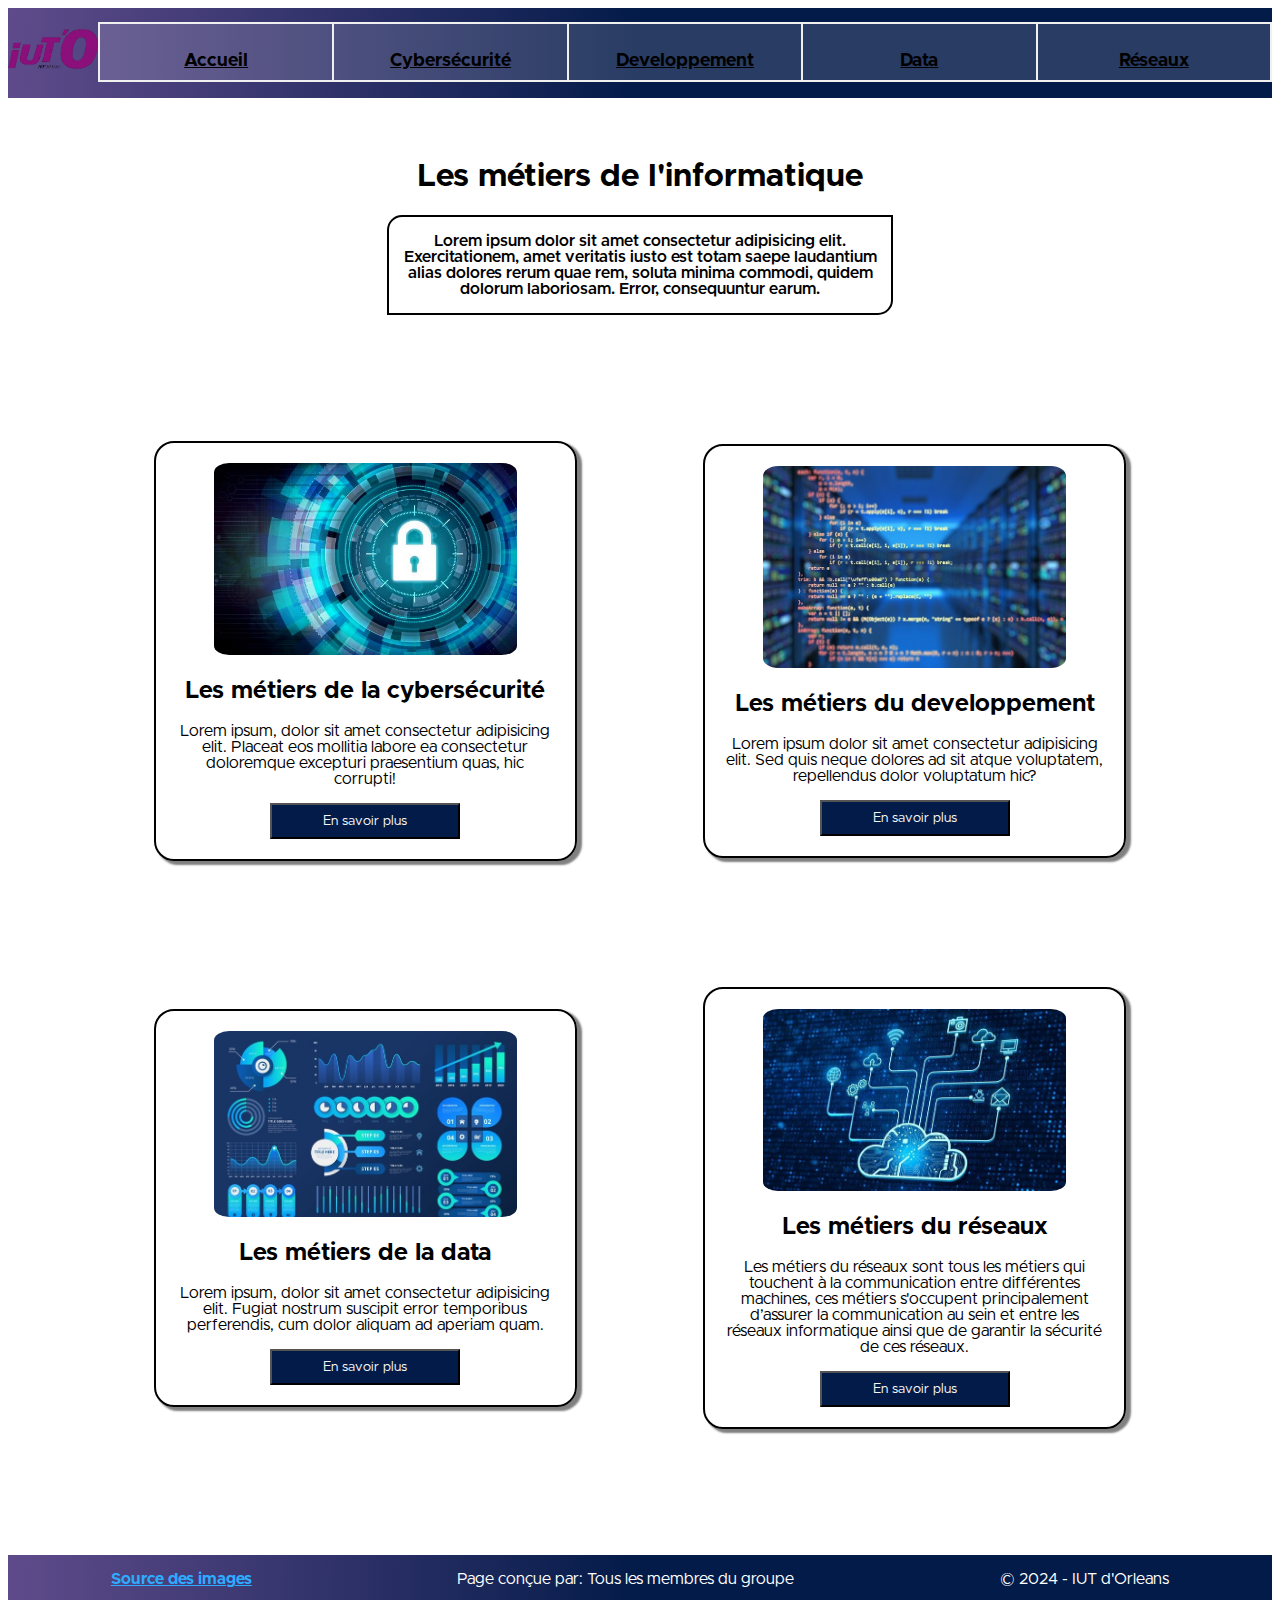
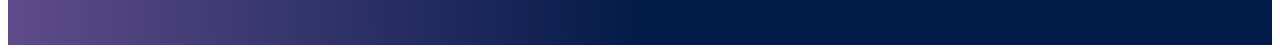
<file: html/index.html>
<!DOCTYPE html>
<html lang="fr">
    <head>
        <link rel="stylesheet" href="../css/position.css">
        <link rel="stylesheet" href="../css/style.css">
        <meta charset="UTF-8">
        <title>Les métiers de l'informatique</title>
    </head>
    <body id="accueil">
        <header>
            <img src="../medias/images.png" alt="logo iut">
            <nav>
                <table>
                    <tr>
                    <td id="page_link-accueil"><a href="index.html"><p>Accueil</p></a></td>
                    <td id="page_link-cyber"><a href="cybersecurite.html"><p>Cybersécurité</p></a></td>
                    <td id="page_link-dev"><a href="developpement.html"><p>Developpement</p></a></td>
                    <td id="page_link-data"><a href="data.html"><p>Data</p></a></td>
                    <td id="page_link-reseaux"><a href="reseaux.html"><p>Réseaux</p></a></td>
                    </tr>
                </table>
            </nav>
        </header>

        <main>
            <h1>Les métiers de l'<span>informatique</span></h1>

            <section class="intro">
                <p>Lorem ipsum dolor sit amet consectetur adipisicing elit. Exercitationem, amet veritatis iusto est totam saepe laudantium alias dolores rerum quae rem, soluta minima commodi, quidem dolorum laboriosam. Error, consequuntur earum.</p>
            </section>

            <section class="domaines">
                <article>
                    <img src="../medias/cyber.jpg" alt="cybersecurite">
                    <div>
                        <h2>Les métiers de la cybersécurité</h2>
                        <p>Lorem ipsum, dolor sit amet consectetur adipisicing elit. Placeat eos mollitia labore ea consectetur doloremque excepturi praesentium quas, hic corrupti!</p>
                        <a href="cybersecurite.html">
                            <input type="button" name="cyber" id="cyber" value="En savoir plus">
                        </a>
                    </div>
                </article>

                <article>
                    <img src="../medias/dev.jpg" alt="developpement">
                    <div>
                        <h2>Les métiers du developpement</h2>
                        <p>Lorem ipsum dolor sit amet consectetur adipisicing elit. Sed quis neque dolores ad sit atque voluptatem, repellendus dolor voluptatum hic?</p>
                        <a href="developpement.html">
                            <input type="button" name="dev" id="dev" value="En savoir plus">
                        </a>
                    </div>
                </article>

                <article>
                    <img src="../medias/data.jpg" alt="data">
                    <div>
                        <h2>Les métiers de la data</h2>
                        <p>Lorem ipsum, dolor sit amet consectetur adipisicing elit. Fugiat nostrum suscipit error temporibus perferendis, cum dolor aliquam ad aperiam quam.</p>
                        <a href="data.html">
                            <input type="button" name="data" id="data" value="En savoir plus">
                        </a>
                    </div>
                </article>

                <article>
                    <img src="../medias/network.jpg" alt="reseaux">
                    <div>
                        <h2>Les métiers du réseaux</h2>
                        <p>
                            Les métiers du réseaux sont tous les métiers qui touchent à la communication entre différentes machines, ces métiers
                            s'occupent principalement d’assurer la communication au sein et entre les réseaux informatique ainsi que de garantir la
                            sécurité de ces réseaux.
                        </p>
                        <a href="reseaux.html">
                            <input type="button" name="network" id="network" value="En savoir plus">
                        </a>
                    </div>
                </article>
            </section>
        </main>

        <footer>
            <div>
                <p><a href="https://www.istockphoto.com">Source des images</a></p>
                <p>Page conçue par: Tous les membres du groupe</p>
                <p>&copy; 2024 - IUT d'Orleans</p>
            </div>
            
        </footer>
    </body>
</html>
</file>
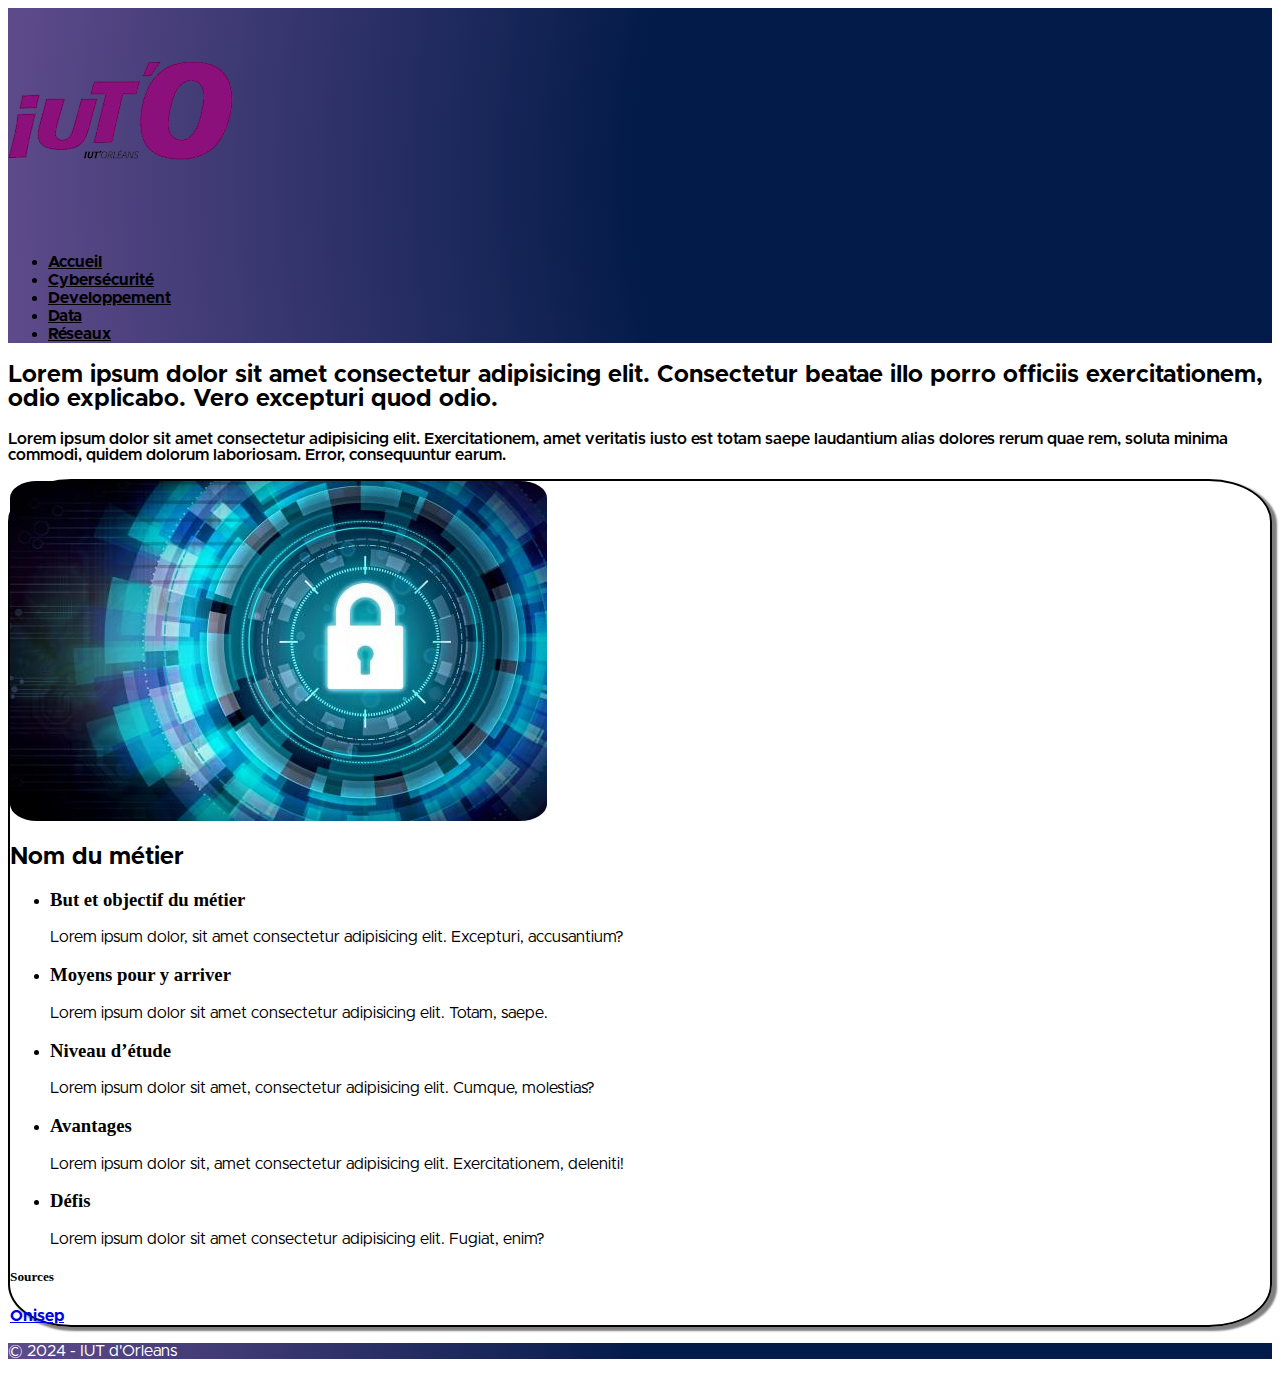
<file: html/cybersecurite.html>
<!DOCTYPE html>
<html lang="fr">

    <head>
        <meta charset="UTF-8">
        <title>Les métiers de l'informatique</title>
        <link rel="stylesheet" href="../css/color.css">
    </head>

    <body>
        <header>
            <img src="../medias/images.png" alt="logo iut">
            <nav>
                <ul>
                    <li><a href="index.html">Accueil</a></li>
                    <li><a href="cybersecurite.html">Cybersécurité</a></li>
                    <li><a href="developpement.html">Developpement</a></li>
                    <li><a href="data.html">Data</a></li>
                    <li><a href="reseaux.html">Réseaux</a></li>
                </ul>
            </nav>
        </header>

        <main>

            <section>
                <h2>Lorem ipsum dolor sit amet consectetur adipisicing elit. Consectetur beatae illo porro officiis exercitationem, odio explicabo. Vero excepturi quod odio.</h2>
                <p>Lorem ipsum dolor sit amet consectetur adipisicing elit. Exercitationem, amet veritatis iusto est totam
                    saepe laudantium alias dolores rerum quae rem, soluta minima commodi, quidem dolorum laboriosam. Error,
                    consequuntur earum.</p>
            </section>

            <section>
                <article>
                    <img src="../medias/cyber.jpg" alt="cybersecurite">
                    <div>
                        <h2>Nom du métier</h2>

                        <ul class="articleContent">
                            <li>
                                <h3>But et objectif du métier</h3>
                                <p>Lorem ipsum dolor, sit amet consectetur adipisicing elit. Excepturi, accusantium?</p>
                            </li>

                            <li>
                                <h3>Moyens pour y arriver</h3>
                                <p>Lorem ipsum dolor sit amet consectetur adipisicing elit. Totam, saepe.</p>
                            </li>

                            <li>
                                <h3>Niveau d’étude</h3>
                                <p>Lorem ipsum dolor sit amet, consectetur adipisicing elit. Cumque, molestias?</p>
                            </li>

                            <li>
                                <h3>Avantages</h3>
                                <p>Lorem ipsum dolor sit, amet consectetur adipisicing elit. Exercitationem, deleniti!</p>
                            </li>

                            <li>
                                <h3>Défis</h3>
                                <p>Lorem ipsum dolor sit amet consectetur adipisicing elit. Fugiat, enim?</p>
                            </li>
                        </ul>

                        <section class="articleFooter">
                            <h5>Sources</h5>
                            <a href="https://www.onisep.fr/">Onisep</a>
                        </section>
                    </div>
                </article>
            </section>
        </main>

        <footer>
            <p>&copy; 2024 - IUT d'Orleans</p>
        </footer>
    </body>

</html>
</file>
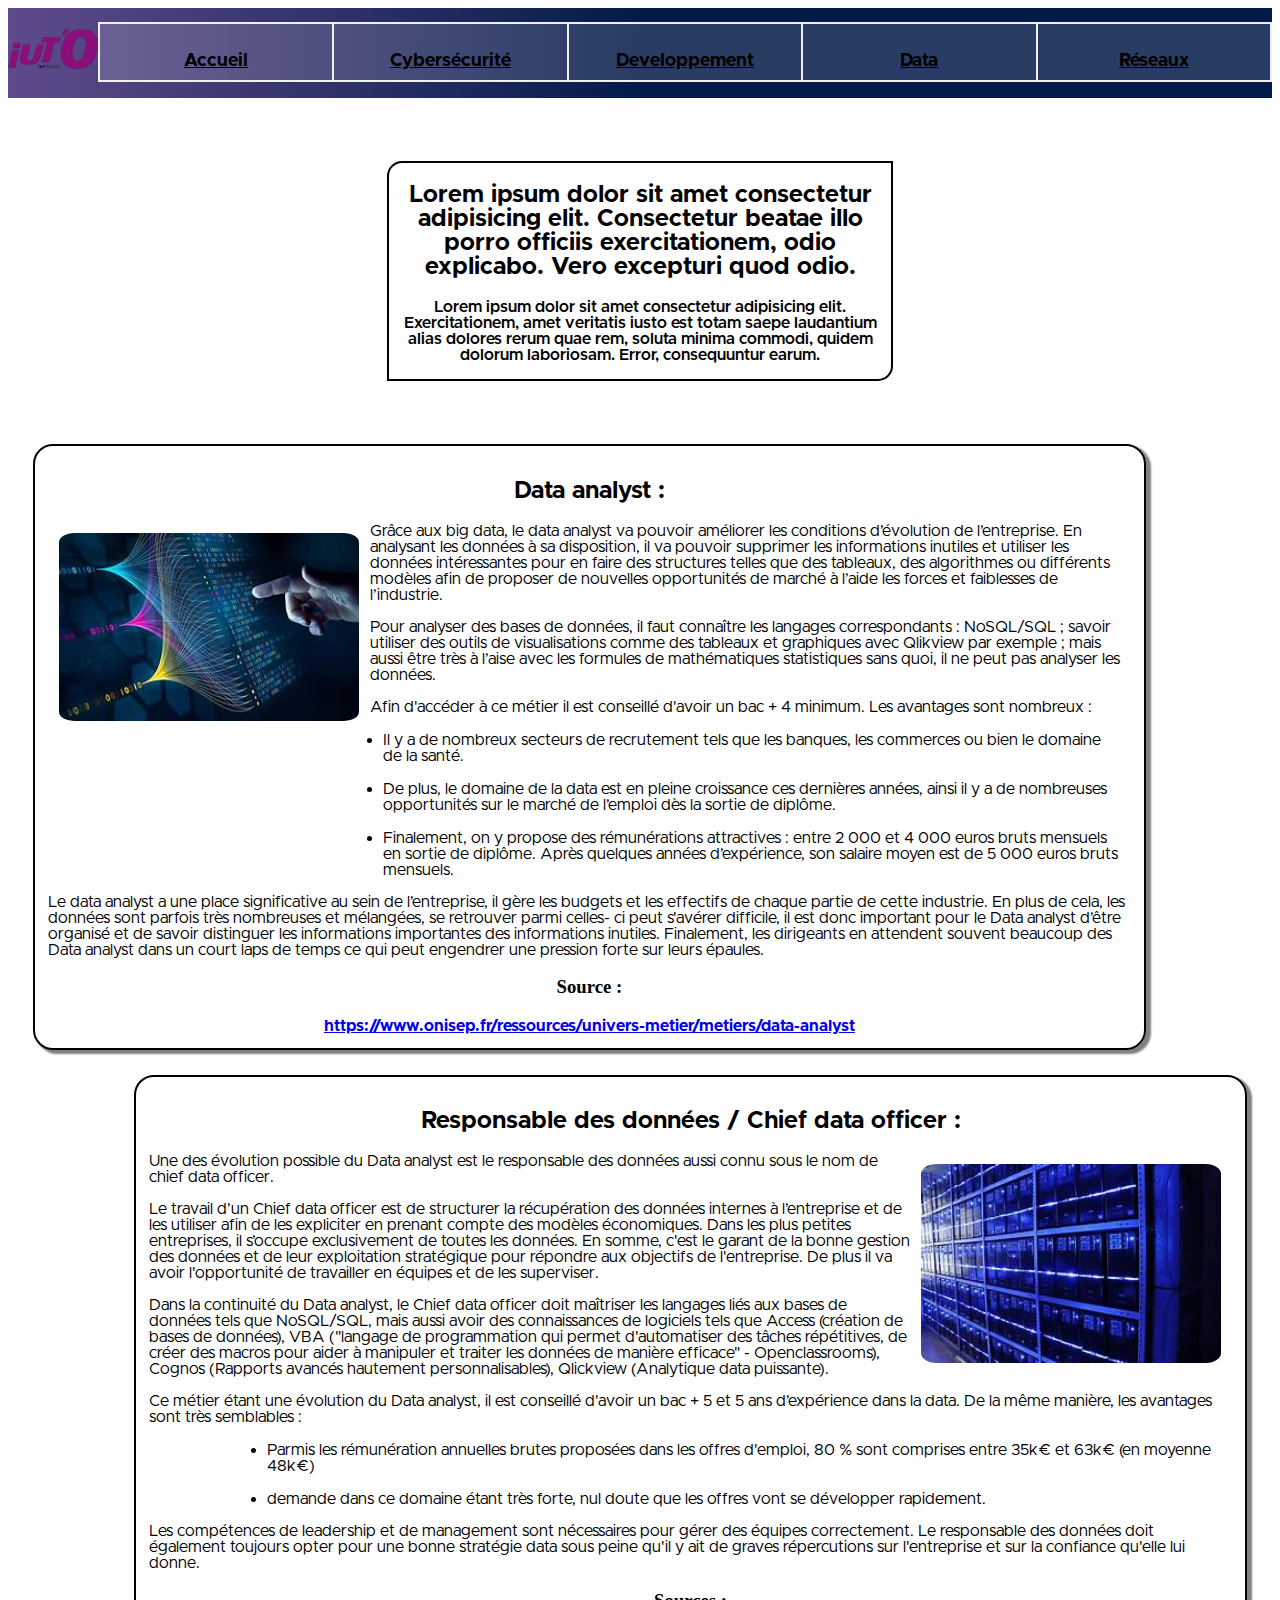
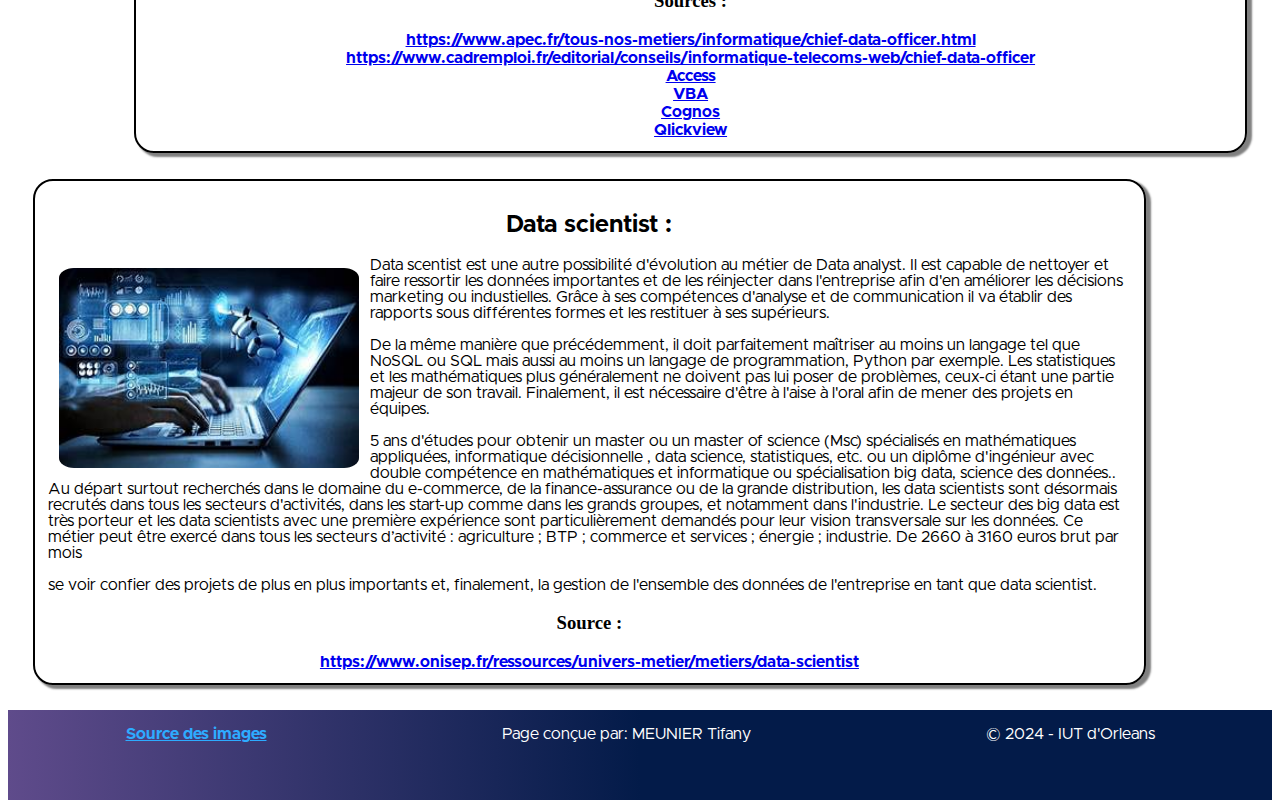
<file: html/data.html>
<!DOCTYPE html>
<html lang="fr">

<head>
    <link rel="stylesheet" href="../css/position.css">
    <link rel="stylesheet" href="../css/style.css">
    <meta charset="UTF-8">
    <title>Les métiers de l'informatique</title>
</head>

<body id="page">
    <header>
        <img src="../medias/images.png" alt="logo iut">
        <nav>
            <table>
                <tr>
                <td id="page_link-accueil"><a href="index.html"><p>Accueil</p></a></td>
                    <td id="page_link-cyber"><a href="cybersecurite.html"><p>Cybersécurité</p></a></td>
                    <td id="page_link-dev"><a href="developpement.html"><p>Developpement</p></a></td>
                    <td id="page_link-data"><a href="data.html"><p>Data</p></a></td>
                    <td id="page_link-reseaux"><a href="reseaux.html"><p>Réseaux</p></a></td>
                </tr>
            </table>
        </nav>
    </header>


    <main>

        <section class = "intro">
            <h2>Lorem ipsum dolor sit amet consectetur adipisicing elit. Consectetur beatae illo porro officiis exercitationem, odio explicabo. Vero excepturi quod odio.</h2>
            <p>Lorem ipsum dolor sit amet consectetur adipisicing elit. Exercitationem, amet veritatis iusto est totam
                saepe laudantium alias dolores rerum quae rem, soluta minima commodi, quidem dolorum laboriosam. Error,
                consequuntur earum.</p>
        </section>

                <section class ="metiers">
        
                    <article>
                    
                    <h2>Data analyst :</h2>
                    <img src="../medias/Data1.jpg" alt="data">
                    <div> 
                    <p>Grâce aux big data, le data analyst va pouvoir améliorer les conditions d’évolution de l’entreprise.
                     En analysant les données à sa disposition, il va pouvoir supprimer les informations inutiles et utiliser les données intéressantes pour en faire des structures
                     telles que des tableaux, des algorithmes ou différents modèles afin de proposer de nouvelles opportunités de marché à l’aide les forces et faiblesses de l’industrie.
                    </p>
                    <p>
                        Pour analyser des bases de données, il faut connaître les langages correspondants : NoSQL/SQL ;
                         savoir utiliser des outils de visualisations comme des tableaux et graphiques avec Qlikview par exemple ;
                         mais aussi être très à l’aise avec les formules de mathématiques statistiques sans quoi, il ne peut pas analyser les données.
                    </p>
                    <p>Afin d'accéder à ce métier il est conseillé d'avoir un bac + 4 minimum.
                        Les avantages sont nombreux :</p>
                        <ul class = "articleContent">
                            <li><p>Il y a de nombreux secteurs de recrutement tels que les banques, les commerces ou bien le domaine de la santé.</p></li>
                            <li><p>De plus, le domaine de la data est en pleine croissance ces dernières années, ainsi il y a de nombreuses opportunités sur le marché de l’emploi dès la sortie de diplôme.</p></li>
                            <li><p>Finalement, on y propose des rémunérations attractives : entre 2 000 et 4 000 euros bruts mensuels en sortie de diplôme. Après quelques années d’expérience, son salaire moyen est de 5 000 euros bruts mensuels.</p></li>
                        </ul>
                    <p>
                        Le data analyst a une place significative au sein de l’entreprise, il gère les budgets et les effectifs de chaque partie de cette
                         industrie. En plus de cela, les données sont parfois très nombreuses et mélangées, se retrouver parmi celles- ci peut s'avérer difficile, il est donc important pour le Data analyst d’être organisé et de savoir distinguer les informations importantes des informations inutiles. 
                         Finalement, les dirigeants en attendent souvent beaucoup des Data analyst dans un court laps de temps ce qui peut engendrer une pression forte sur leurs épaules.
                    </p>
                    </div>

                <section class="articleFooter">
                    <h3>Source :</h3>
                    <a href="https://www.onisep.fr/ressources/univers-metier/metiers/data-analyst">https://www.onisep.fr/ressources/univers-metier/metiers/data-analyst</a>

                </section>

            </article>


            <article >
                <h2>Responsable des données / Chief data officer :</h2>
            
                <div> 
                    <img src="../medias/Data2.jpg" alt="data">

                <p>Une des évolution possible du Data analyst est le responsable des données aussi connu sous le nom de chief data officer.
                    <br><br>
                    Le travail d’un Chief data officer est de structurer la récupération des données internes à l’entreprise et de les utiliser afin de les expliciter en
                    prenant compte des modèles économiques. Dans les plus petites entreprises, il s’occupe exclusivement de toutes les données.
                    En somme, c'est le garant de la bonne gestion des données et de leur exploitation stratégique pour répondre aux objectifs de l'entreprise.
                    De plus il va avoir l'opportunité de travailler en équipes et de les superviser.
                </p>
                <p> Dans la continuité du Data analyst, le Chief data officer doit maîtriser les langages liés aux bases de données tels que NoSQL/SQL, mais aussi
                avoir des connaissances de logiciels tels que Access (création de bases de données), VBA ("langage de programmation qui permet
                d'automatiser des tâches répétitives, de créer des macros pour aider à manipuler et traiter les données de manière efficace" - Openclassrooms), Cognos 
                (Rapports avancés hautement personnalisables),  Qlickview (Analytique data puissante).
                </p>
                <p>Ce métier étant une évolution du Data analyst, il est conseillé d'avoir un bac + 5 et 5 ans d’expérience dans la data.
                De la même manière, les avantages sont très semblables :</p>
                    <ul class="articleContent">
                        <li><p>Parmis les rémunération annuelles brutes proposées dans les offres d'emploi, 80 %  sont comprises entre 35k€ et 63k€ (en moyenne 48k€)</p></li>
                        <li><p> demande dans ce domaine étant très forte, nul doute que les offres vont se développer rapidement.</p></li>
                    </ul>
                <p>Les compétences de leadership et de management sont nécessaires pour gérer des équipes correctement. Le responsable des données doit également toujours
                opter pour une bonne stratégie data sous peine qu'il y ait de graves répercutions sur l'entreprise et sur la confiance qu'elle lui donne.
                </p>
                </div>

            <section class="articleFooter">
                <h3>Sources :</h3>
                <a href="https://www.apec.fr/tous-nos-metiers/informatique/chief-data-officer.html">https://www.apec.fr/tous-nos-metiers/informatique/chief-data-officer.html</a>
                <br>
                <a href="https://www.cadremploi.fr/editorial/conseils/informatique-telecoms-web/chief-data-officer">https://www.cadremploi.fr/editorial/conseils/informatique-telecoms-web/chief-data-officer</a>
                <br>
                <a href="https://www.microsoft.com/fr-FR/microsoft-365/access?ef_id=_k_b84b57c82c51159719973070ac760737_k_&OCID=AIDcmm6h6yvz1x_SEM__k_b84b57c82c51159719973070ac760737_k_&msclkid=b84b57c82c51159719973070ac760737">Access</a>
                <br>
                <a href="https://openclassrooms.com/fr/courses/8039296-decouvrez-les-fondamentaux-vba">VBA</a>
                <br>
                <a href="https://www.ibm.com/fr-fr/products/cognos-analytics/features">Cognos</a>
                <br>
                <a href="https://www.qlik.com/fr-fr/products/qlikview">Qlickview</a>
            
            </section>
        </article>

        <article class ="paire">
            <h2>Data scientist :</h2>
        
            <div class = "texte"> 
                <img id="imgpaire2" src="../medias/Data3.jpg" alt="data">

            <p>Data scentist est une autre possibilité d'évolution au métier de Data analyst. Il est capable de nettoyer et faire ressortir les données importantes et de les réinjecter dans l'entreprise afin d'en améliorer les 
            décisions marketing ou industielles. Grâce à ses compétences d'analyse et de communication il va établir des rapports sous différentes formes et les restituer à ses 
            supérieurs.
            </p>


            <p>De la même manière que précédemment, il doit parfaitement maîtriser au moins un langage tel que NoSQL ou SQL mais aussi au moins un langage de programmation,
            Python par exemple. Les statistiques et les mathématiques plus généralement ne doivent pas lui poser de problèmes, ceux-ci étant une partie majeur de son travail.
            Finalement, il est nécessaire d'être à l'aise à l'oral afin de mener des projets en équipes.
            </p>


            <p>5 ans d'études pour obtenir un master ou un master of science (Msc) spécialisés en mathématiques appliquées, informatique décisionnelle , data science,
             statistiques, etc. ou un diplôme d'ingénieur avec double compétence en mathématiques et informatique ou spécialisation big data, science des données..
            Au départ surtout recherchés dans le domaine du e-commerce, de la finance-assurance ou de la grande distribution, les data scientists sont désormais 
            recrutés dans tous les secteurs d'activités, dans les start-up comme dans les grands groupes, et notamment dans l'industrie. Le secteur des big data est 
            très porteur et les data scientists avec une première expérience sont particulièrement demandés pour leur vision transversale sur les données.
            Ce métier peut être exercé dans tous les secteurs d’activité : agriculture ; BTP ; commerce et services ; énergie ; industrie.
            De 2660 à 3160 euros brut par mois
            </p>


            <p>se voir confier des projets de plus en plus importants et, finalement, la gestion de l'ensemble des données de l'entreprise en tant que data scientist.</p>
            </div>

        <section class="articleFooter">
            <h3>Source :</h3>
            <a href="https://www.onisep.fr/ressources/univers-metier/metiers/data-scientist">https://www.onisep.fr/ressources/univers-metier/metiers/data-scientist</a>
        </section>
    </article>
    </section>
    </main>
    <footer>
        <div> 
            <p><a href="https://www.istockphoto.com">Source des images</a></p>
            <p>Page conçue par: MEUNIER Tifany</p>
            <p>&copy; 2024 - IUT d'Orleans</p>
        </div>
    </footer>
</body>
</html>
</file>
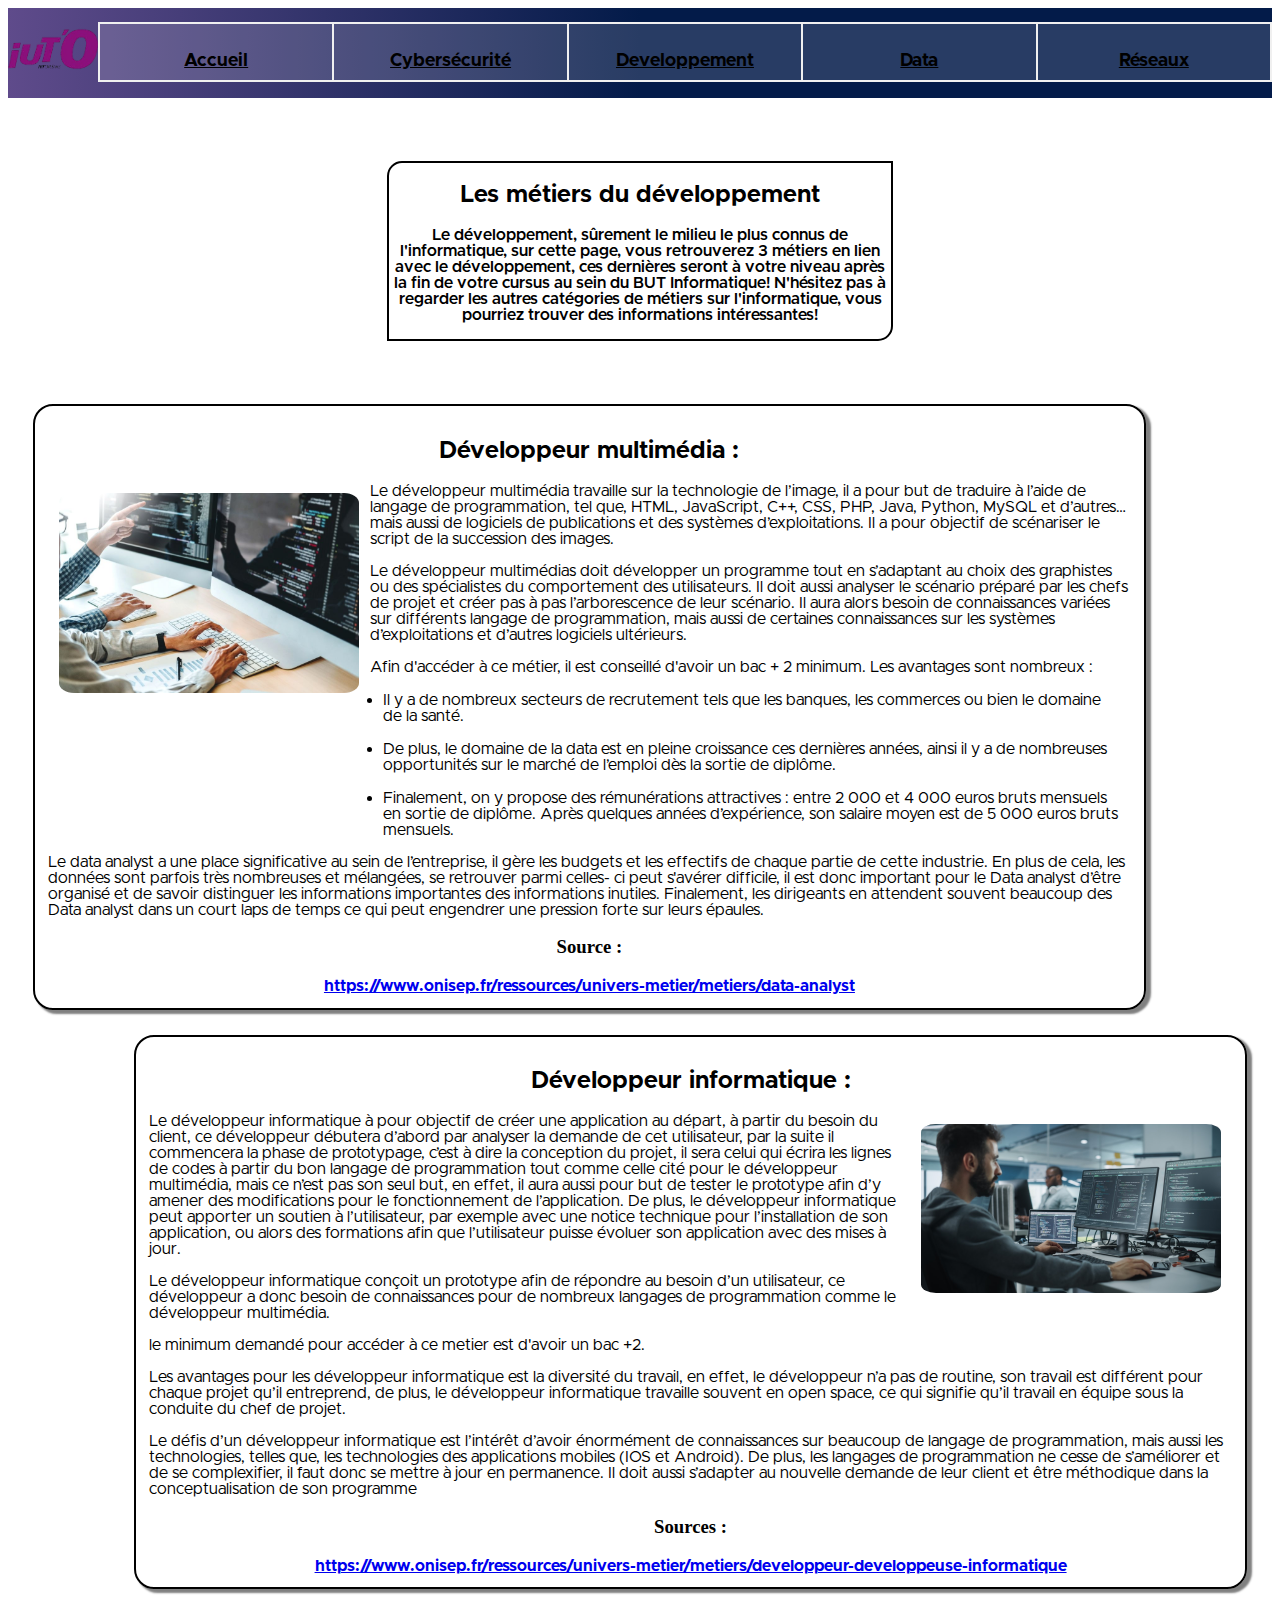
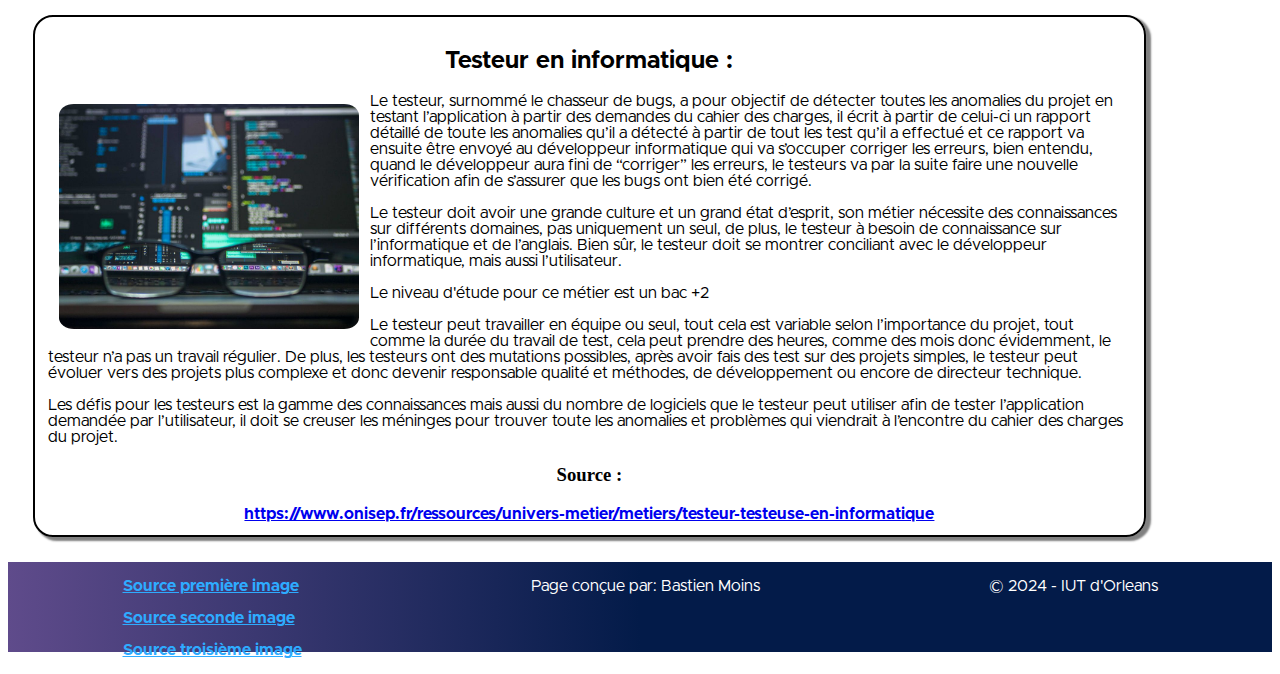
<file: html/developpement.html>
<!DOCTYPE html>
<html lang="fr">

<head>
    <meta charset="UTF-8">
    <link rel="stylesheet" href="../css/position.css">
    <link rel="stylesheet" href="../css/style.css">
    <title>Les métiers de l'informatique</title>
</head>

<body id="page">
    <header>
        <img src="../medias/images.png" alt="logo iut">
        <nav>
            <table>
                <td id="page_link-accueil"><a href="index.html"><p>Accueil</p></a></td>
                <td id="page_link-cyber"><a href="cybersecurite.html"><p>Cybersécurité</p></a></td>
                <td id="page_link-dev"><a href="developpement.html"><p>Developpement</p></a></td>
                <td id="page_link-data"><a href="data.html"><p>Data</p></a></td>
                <td id="page_link-reseaux"><a href="reseaux.html"><p>Réseaux</p></a></td>
            </table>
        </nav>
    </header>


    <main>

        <section class = "intro">
            <h2>Les métiers du développement</h2>
            <p>Le développement, sûrement le milieu le plus connus de l'informatique, sur cette page, vous retrouverez 3 métiers en lien avec le développement, ces dernières seront à votre niveau
                après la fin de votre cursus au sein du BUT Informatique! N'hésitez pas à regarder les autres catégories de métiers sur l'informatique,
                 vous pourriez trouver des informations intéressantes!
            </p>
        </section>

        <section class="metiers">
            <article>
                    <h2>Développeur multimédia :</h2>
                
                    <div class = "texte"> 
                        <img id="imgpaire" src="../medias/Dev1_multimedia.jpg" alt="developpement">

                    <p>Le développeur multimédia travaille sur la technologie de l’image, il a pour but de traduire à l’aide de langage de programmation,
                         tel que, HTML, JavaScript, C++, CSS, PHP, Java, Python, MySQL et d’autres… mais aussi de logiciels de publications et des systèmes d’exploitations.
                         Il a pour objectif de scénariser le script de la succession des images.
                    </p>
                    <p>
                        Le développeur multimédias doit développer un programme tout en s’adaptant au choix des graphistes ou des spécialistes du comportement des utilisateurs.
                         Il doit aussi analyser le scénario préparé par les chefs de projet et créer pas à pas l’arborescence de leur scénario.
                         Il aura alors besoin de connaissances variées sur différents langage de programmation, mais aussi de certaines connaissances sur les systèmes d’exploitations et d’autres logiciels ultérieurs.
                    </p>
                    <p>Afin d'accéder à ce métier, il est conseillé d'avoir un bac + 2 minimum.
                        Les avantages sont nombreux :</p>
                        <ul>
                            <li><p>Il y a de nombreux secteurs de recrutement tels que les banques, les commerces ou bien le domaine de la santé.</p></li>
                            <li><p>De plus, le domaine de la data est en pleine croissance ces dernières années, ainsi il y a de nombreuses opportunités sur le marché de l’emploi dès la sortie de diplôme.</p></li>
                            <li><p>Finalement, on y propose des rémunérations attractives : entre 2 000 et 4 000 euros bruts mensuels en sortie de diplôme. Après quelques années d’expérience, son salaire moyen est de 5 000 euros bruts mensuels.</p></li>
                        </ul>
                    <p>
                        Le data analyst a une place significative au sein de l’entreprise, il gère les budgets et les effectifs de chaque partie de cette
                         industrie. En plus de cela, les données sont parfois très nombreuses et mélangées, se retrouver parmi celles- ci peut s'avérer difficile, il est donc important pour le Data analyst d’être organisé et de savoir distinguer les informations importantes des informations inutiles. 
                         Finalement, les dirigeants en attendent souvent beaucoup des Data analyst dans un court laps de temps ce qui peut engendrer une pression forte sur leurs épaules.
                    </p>
                    </div>

                <section class="articleFooter">
                    <h3>Source :</h3>
                    <a href="https://www.onisep.fr/ressources/univers-metier/metiers/data-analyst">https://www.onisep.fr/ressources/univers-metier/metiers/data-analyst</a>

                </section>

            </article>


            <article>
                <h2>Développeur informatique :</h2>
            
                <div class = "texte"> 
                    <img id="imgimpaire" src="../medias/Dev2_informatique.jpg" alt="developpement">

                <p>Le développeur informatique à pour objectif de créer une application au départ, à partir du besoin du client, ce développeur débutera d’abord par analyser la demande de cet utilisateur,
                     par la suite il commencera la phase de prototypage, c’est à dire la conception du projet, il sera celui qui écrira les lignes de codes
                     à partir du bon langage de programmation tout comme celle cité pour le développeur multimédia, mais ce n’est pas son seul but, en effet, il aura aussi pour but de tester
                     le prototype afin d’y amener des modifications pour le fonctionnement de l’application. De plus, le développeur informatique peut apporter un soutien à l’utilisateur,
                     par exemple avec une notice technique pour l’installation de son application, ou alors des formations afin que l’utilisateur puisse évoluer son application avec des mises à jour.
                </p>
                <p>Le développeur informatique conçoit un prototype afin de répondre au besoin d’un utilisateur,
                     ce développeur a donc besoin de connaissances pour de nombreux langages de programmation comme le développeur multimédia.
                </p>
                <p>le minimum demandé pour accéder à ce metier est d'avoir un bac +2.</p>
                    <p>Les avantages pour les développeur informatique est la diversité du travail, en effet, le développeur n’a pas de routine,
                         son travail est différent pour chaque projet qu’il entreprend, de plus,
                         le développeur informatique travaille souvent en open space, ce qui signifie qu’il travail en équipe sous la conduite du chef de projet.
                    </p>
                <p>Le défis d’un développeur informatique est l’intérêt d’avoir énormément de connaissances sur beaucoup de langage de programmation,
                     mais aussi les technologies, telles que, les technologies des applications mobiles (IOS et Android).
                     De plus, les langages de programmation ne cesse de s’améliorer et de se complexifier, il faut donc se mettre à jour en permanence.
                     Il doit aussi s’adapter au nouvelle demande de leur client et être méthodique dans la conceptualisation de son programme
                </p>
                </div>

            <section class="articleFooter">
                <h3>Sources :</h3>
                <a href="https://www.onisep.fr/ressources/univers-metier/metiers/developpeur-developpeuse-informatique">https://www.onisep.fr/ressources/univers-metier/metiers/developpeur-developpeuse-informatique</a>
            </section>
            </article>

            <article>
            <h2>Testeur en informatique :</h2>
        
            <div class = "texte"> 
                <img id="imgpaire2" src="../medias/Dev3_testeur.jpg" alt="developpement">

            <p>Le testeur, surnommé le chasseur de bugs, a pour objectif de détecter toutes les anomalies du projet en testant l’application à partir des demandes du cahier des charges,
                 il écrit à partir de celui-ci un rapport détaillé de toute les anomalies
                 qu’il a détecté à partir de tout les test qu’il a effectué et ce rapport va ensuite être envoyé au développeur informatique qui va s’occuper corriger les erreurs, bien entendu,
                 quand le développeur aura fini de “corriger” les erreurs, le testeurs va par la suite faire une nouvelle vérification afin de s’assurer que les bugs ont bien été corrigé.
            </p>
            <p>Le testeur doit avoir une grande culture et un grand état d’esprit, son métier nécessite des connaissances sur différents domaines, pas uniquement un seul, de plus,
                 le testeur à besoin de connaissance sur l’informatique et de l’anglais. Bien sûr, le testeur doit se montrer conciliant avec le développeur informatique, mais aussi l’utilisateur. 
            </p>
            <p>Le niveau d'étude pour ce métier est un bac +2</p>
            <p>Le testeur peut travailler en équipe ou seul, tout cela est variable selon l’importance du projet, tout comme la durée du travail de test, cela peut prendre des heures,
                 comme des mois donc évidemment, le testeur n’a pas un travail régulier. De plus, les testeurs ont des mutations possibles, après avoir fais des test sur des projets simples,
                 le testeur peut évoluer vers des projets plus complexe et donc devenir responsable qualité et méthodes, de développement ou encore de directeur technique.
                </p>
                <p>Les défis pour les testeurs est la gamme des connaissances mais aussi du nombre de logiciels que le testeur peut utiliser afin de tester l’application demandée par l’utilisateur,
                     il doit se creuser les méninges pour trouver toute les anomalies et problèmes qui viendrait à l’encontre du cahier des charges du projet.                    
                </p>
            </div>

            <section class="articleFooter">
                <h3>Source :</h3>
                <a href="https://www.onisep.fr/ressources/univers-metier/metiers/testeur-testeuse-en-informatique">https://www.onisep.fr/ressources/univers-metier/metiers/testeur-testeuse-en-informatique</a>
            </section>
            </article>

        </section>
    </main>

    <footer>
        <div>
            <section>
                <p><a href="https://www.letudiant.fr/metiers/secteur/informatique-telecom-web/developpeur-multimedia.html">Source première image</a></p>
                <p><a href="https://www.blogdumoderateur.com/informatique-metier-developpeur-plus-recherche-2021/">Source seconde image</a></p>
                <p><a href="https://www.freelance-informatique.fr/actualites/testeur-qa">Source troisième image</a></p>
            </section>
            <p>Page conçue par: Bastien Moins</p>
            <p>&copy; 2024 - IUT d'Orleans</p>
        </div>
        
    </footer>
</body>

</html>
</file>
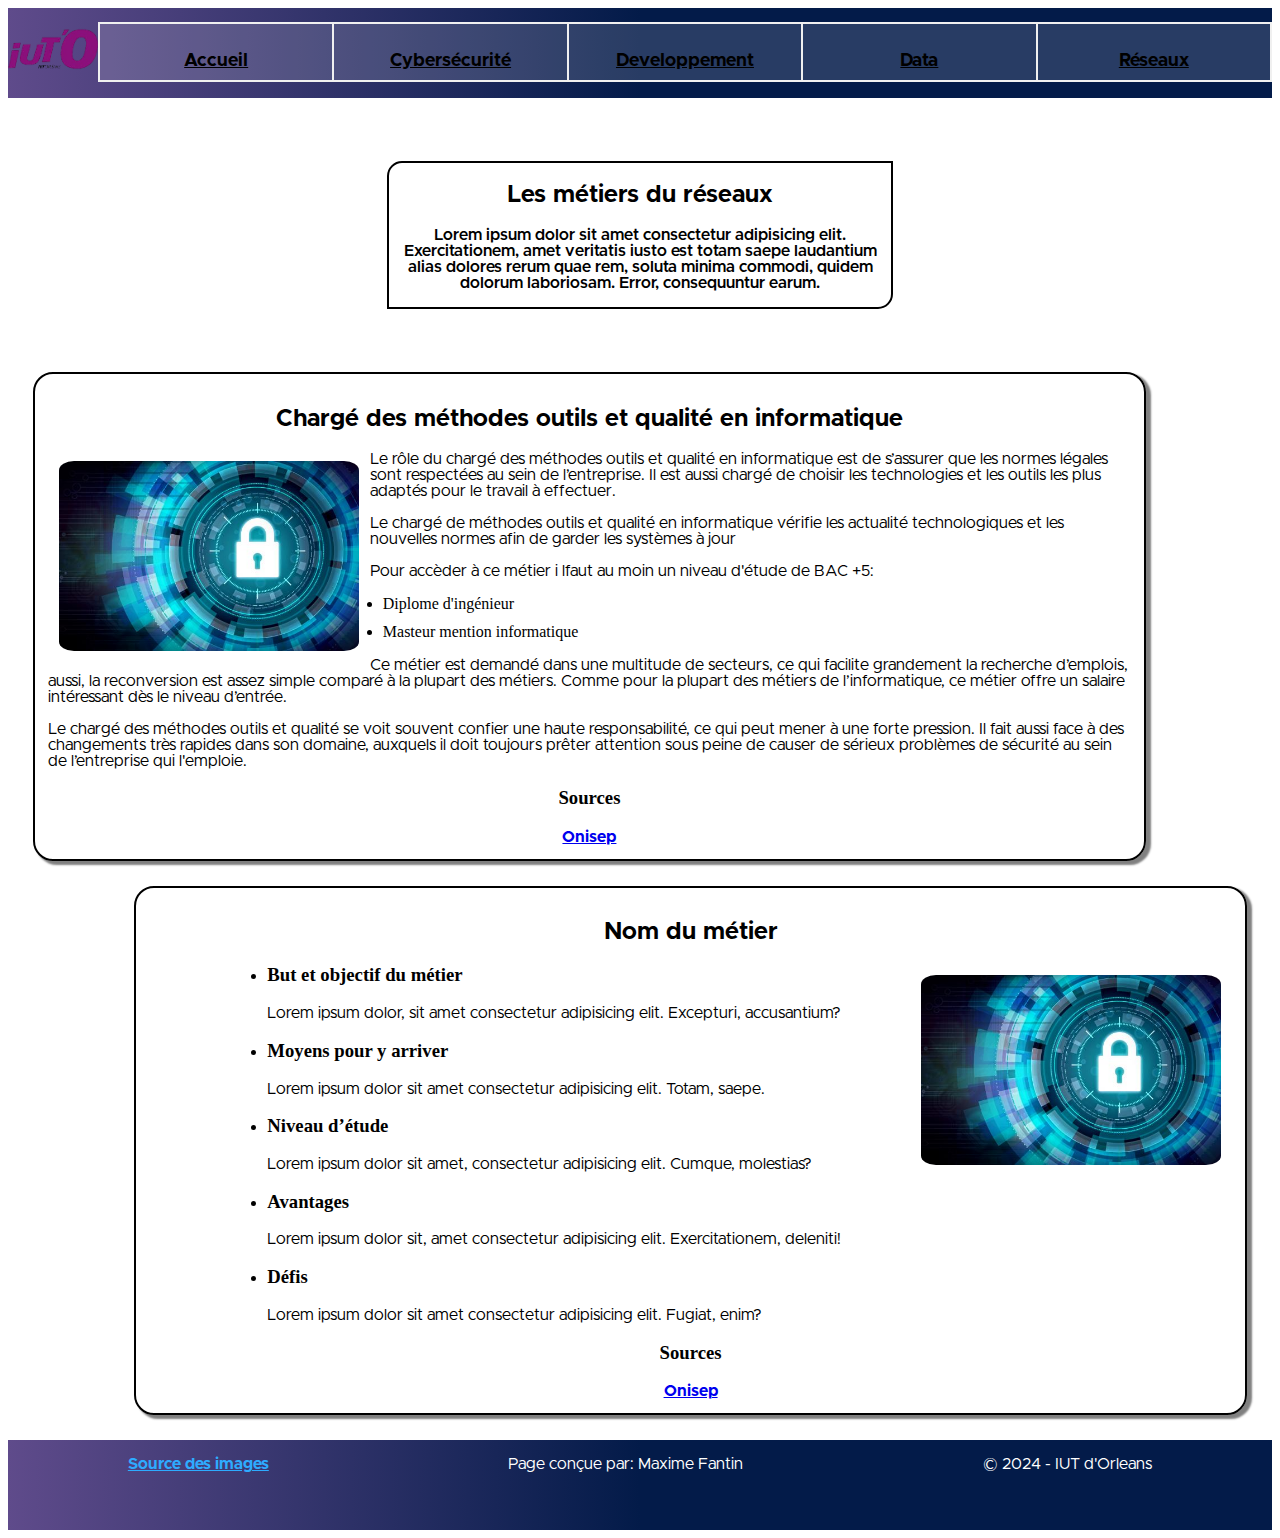
<file: html/reseaux.html>
<!DOCTYPE html>
<html lang="fr">

    <head>
        <link rel="stylesheet" href="../css/position.css">
        <link rel="stylesheet" href="../css/style.css">
        <meta charset="UTF-8">
        <title>Les métiers de l'informatique</title>
    </head>

    <body id="page">
        <header>
            <img src="../medias/images.png" alt="logo iut">
            <nav>
                <table>
                    <tr>
                    <td id="page_link-accueil"><a href="index.html"><p>Accueil</p></a></td>
                    <td id="page_link-cyber"><a href="cybersecurite.html"><p>Cybersécurité</p></a></td>
                    <td id="page_link-dev"><a href="developpement.html"><p>Developpement</p></a></td>
                    <td id="page_link-data"><a href="data.html"><p>Data</p></a></td>
                    <td id="page_link-reseaux"><a href="reseaux.html"><p>Réseaux</p></a></td>
                    </tr>
                </table>
            </nav>
        </header>

        <main>
            <section class="intro">
                <h2>Les métiers du réseaux</h2>
                <p>
                    Lorem ipsum dolor sit amet consectetur adipisicing elit. Exercitationem, amet veritatis iusto est totam
                    saepe laudantium alias dolores rerum quae rem, soluta minima commodi, quidem dolorum laboriosam. Error,
                    consequuntur earum.
                </p>
            </section>

            <section class="metiers">
                    <article>
                        <h2>Chargé des méthodes outils et qualité en informatique</h2>
                        <img src="../medias/cyber.jpg" alt="cybersecurite">
                        <div>
                            <p>
                                Le rôle du chargé des méthodes outils et qualité en informatique est de s’assurer que les normes légales sont respectées
                                au sein de l’entreprise.
                                Il est aussi chargé de choisir les technologies et les outils les plus adaptés pour le travail à effectuer.
                            </p>
                            <p>
                                Le chargé de méthodes outils et qualité en informatique vérifie les actualité technologiques et les nouvelles normes
                                afin de garder les systèmes à jour
                            </p>
                            <p>
                                Pour accèder à ce métier i lfaut au moin un niveau d'étude de BAC +5:
                            </p>
                            <ul>
                                <li>Diplome d'ingénieur</li>
                                <li>Masteur mention informatique</li>
                            </ul>
                            <p>
                                Ce métier est demandé dans une multitude de secteurs, ce qui facilite grandement la recherche d’emplois, aussi, la
                                reconversion est assez simple comparé à la plupart des métiers.
                                Comme pour la plupart des métiers de l’informatique, ce métier offre un salaire intéressant dès le niveau d’entrée.
                            </p>
                            <p>
                                Le chargé des méthodes outils et qualité se voit souvent confier une haute responsabilité, ce qui peut mener à une forte
                                pression.
                                Il fait aussi face à des changements très rapides dans son domaine, auxquels il doit toujours prêter attention sous
                                peine de causer de sérieux problèmes de sécurité au sein de l’entreprise qui l'emploie.
                            </p>

                            <section class="articleFooter">
                                <h3>Sources</h3>
                                <a href="https://www.onisep.fr/">Onisep</a>
                            </section>
                        </div>
                    </article>

                    <article>
                        <h2>Nom du métier</h2>
                        <img src="../medias/cyber.jpg" alt="cybersecurite">
                        <div>
                            <ul class="articleContent">
                                <li>
                                    <h3>But et objectif du métier</h3>
                                    <p>Lorem ipsum dolor, sit amet consectetur adipisicing elit. Excepturi, accusantium?</p>
                                </li>
                            
                                <li>
                                    <h3>Moyens pour y arriver</h3>
                                    <p>Lorem ipsum dolor sit amet consectetur adipisicing elit. Totam, saepe.</p>
                                </li>
                            
                                <li>
                                    <h3>Niveau d’étude</h3>
                                    <p>Lorem ipsum dolor sit amet, consectetur adipisicing elit. Cumque, molestias?</p>
                                </li>
                            
                                <li>
                                    <h3>Avantages</h3>
                                    <p>Lorem ipsum dolor sit, amet consectetur adipisicing elit. Exercitationem, deleniti!</p>
                                </li>
                            
                                <li>
                                    <h3>Défis</h3>
                                    <p>Lorem ipsum dolor sit amet consectetur adipisicing elit. Fugiat, enim?</p>
                                </li>
                            </ul>
                        
                            <section class="articleFooter">
                                <h3>Sources</h3>
                                <a href="https://www.onisep.fr/">Onisep</a>
                            </section>
                        </div>
                    </article>
            </section>
        </main>

        <footer>
            <div>
                <p><a href="https://www.istockphoto.com">Source des images</a></p>
                <p>Page conçue par: Maxime Fantin</p>
                <p>&copy; 2024 - IUT d'Orleans</p>
            </div>
            
        </footer>
    </body>

</html>
</file>
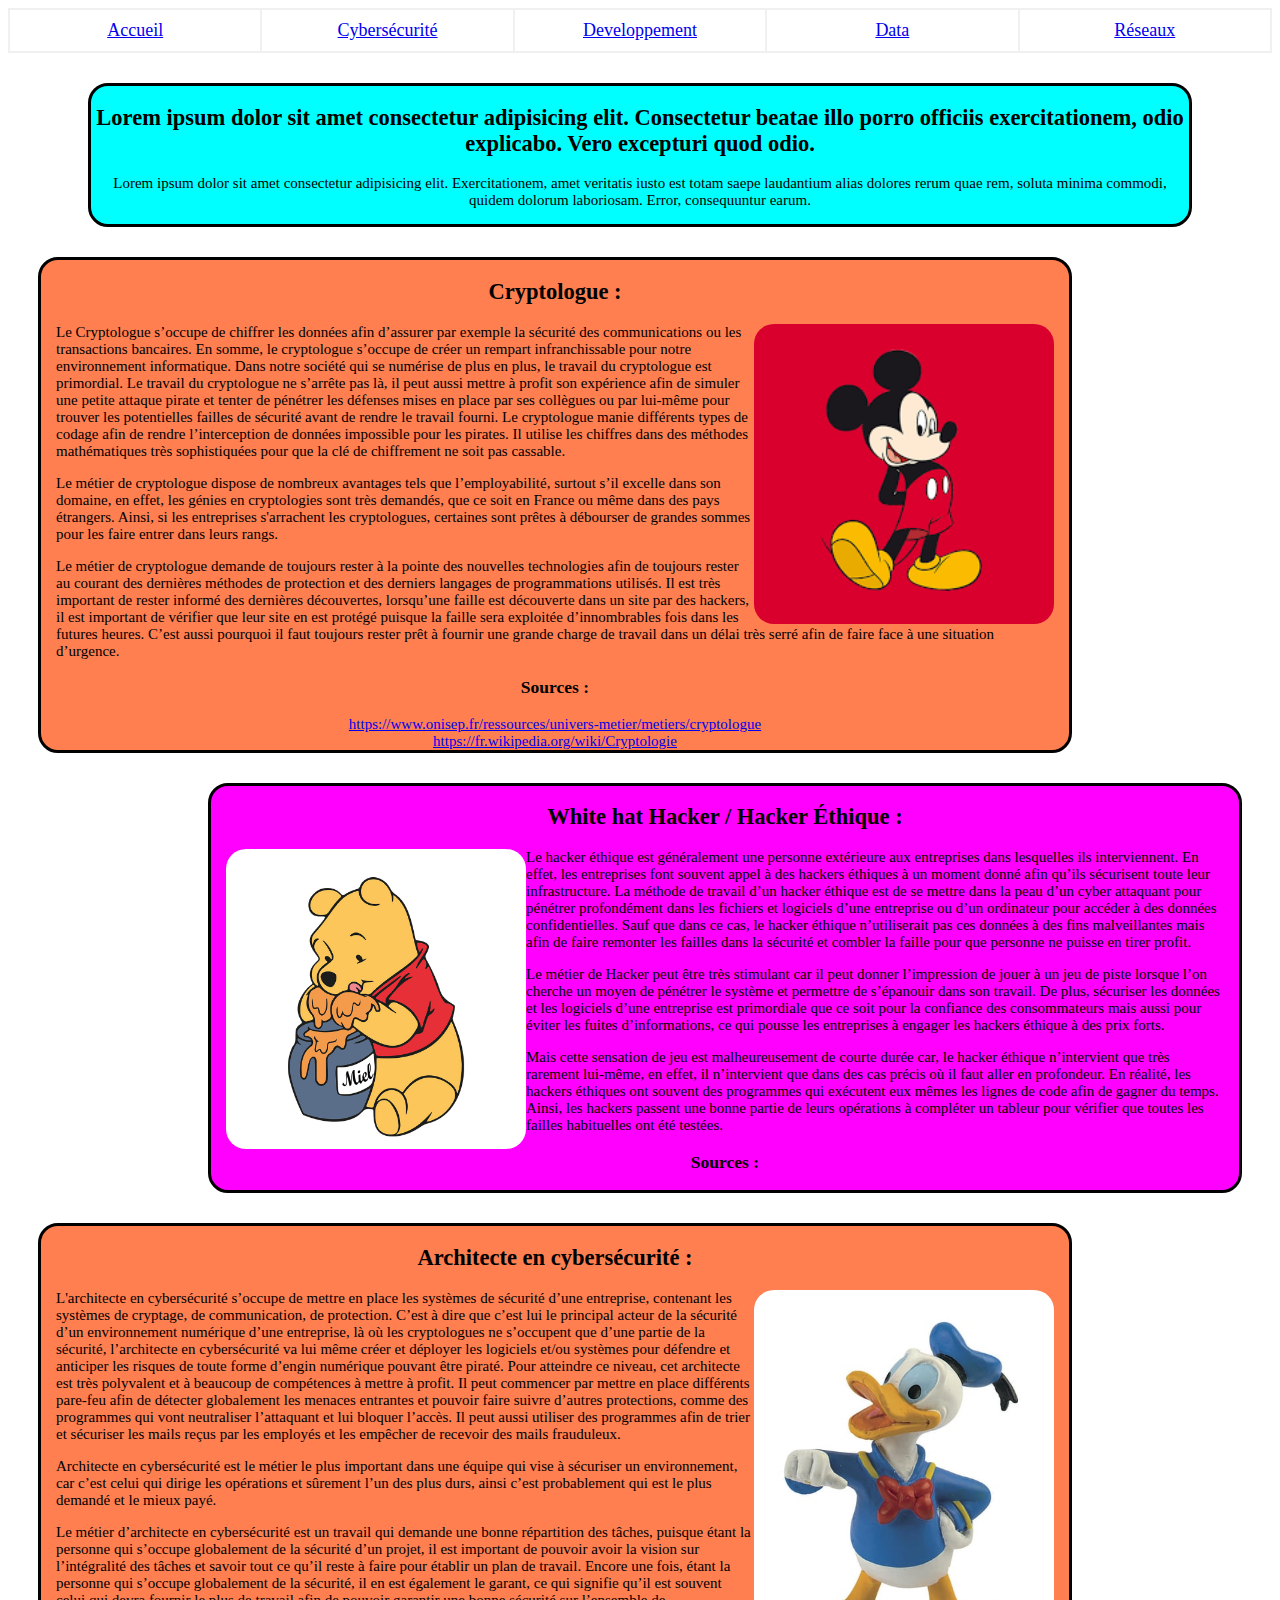
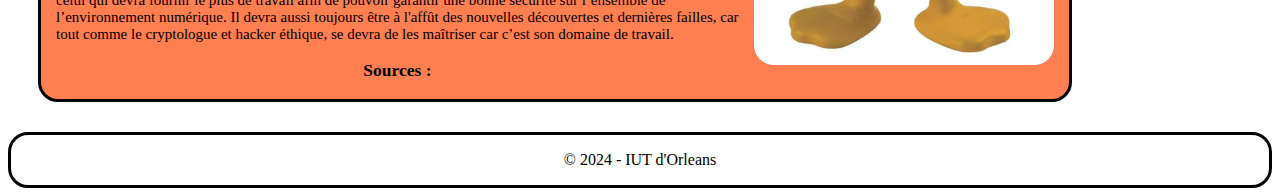
<file: SAEWEB-main/html/cybersecurite.html>
<!DOCTYPE html>
<html lang="fr">

<head>
    <meta charset="UTF-8">
    <link rel="stylesheet" href="placement.css">
    <title>Les métiers de l'informatique</title>
</head>

<body>
    <header>
        <nav>
            <table>
                <td><a href="index.html">Accueil</a></td>
                <td><a href="cybersecurite.html">Cybersécurité</a></td>
                <td><a href="developpement.html">Developpement</a></td>
                <td><a href="data.html">Data</a></td>
                <td><a href="reseaux.html">Réseaux</a></td>
            </table>
        </nav>
    </header>


    <main>

        <section class = "intro">
            <h2>Lorem ipsum dolor sit amet consectetur adipisicing elit. Consectetur beatae illo porro officiis exercitationem, odio explicabo. Vero excepturi quod odio.</h2>
            <p>Lorem ipsum dolor sit amet consectetur adipisicing elit. Exercitationem, amet veritatis iusto est totam
                saepe laudantium alias dolores rerum quae rem, soluta minima commodi, quidem dolorum laboriosam. Error,
                consequuntur earum.</p>
        </section>

            <article class ="paire">
                    <h2>Cryptologue :</h2>
                
                    <div class = "texte"> 
                        <img id="imgpaire" src="../medias/image2.png" alt="cybersecurite">

                    <p>Le Cryptologue s’occupe de chiffrer les données afin d’assurer par exemple la sécurité des communications ou les transactions bancaires.
                        En somme, le cryptologue s’occupe de créer un rempart infranchissable pour notre  environnement informatique. Dans notre société qui se numérise de plus en plus, le travail du cryptologue est primordial.
                        Le travail du cryptologue ne s’arrête pas là, il peut aussi mettre à profit son   expérience afin de simuler une petite attaque pirate et tenter de pénétrer les défenses mises en place par ses collègues ou par lui-même pour trouver les potentielles failles de sécurité avant de rendre le travail fourni.
                        Le cryptologue manie différents types de codage afin de rendre l’interception de données impossible pour les pirates. Il utilise les chiffres dans des méthodes mathématiques très sophistiquées pour que la clé de chiffrement ne soit pas cassable.</p>
                    <p>
                        Le métier de cryptologue dispose de nombreux avantages tels que l’employabilité, surtout s’il excelle dans son domaine, en effet, les génies en cryptologies sont très demandés, que ce soit en France ou même dans des pays étrangers. Ainsi, si les entreprises s'arrachent les cryptologues, certaines sont prêtes à débourser de grandes sommes pour les faire entrer dans leurs rangs.
                    </p>
                    <p>Le métier de cryptologue demande de toujours rester à la pointe des nouvelles technologies afin de toujours rester au courant des dernières méthodes de protection et des derniers langages de programmations utilisés.
                        Il est très important de rester informé des dernières découvertes, lorsqu’une faille est découverte dans un site par des hackers, il est important de vérifier que leur site en est protégé puisque la faille sera exploitée d’innombrables fois dans les futures heures. C’est aussi pourquoi il faut toujours rester prêt à fournir une grande charge de travail dans un délai très serré afin de faire face à une situation d’urgence.
                        </p>
                    </div>

                <section class="articleFooter">
                    <h3>Sources :</h3>
                    <a href="https://www.onisep.fr/ressources/univers-metier/metiers/cryptologue">https://www.onisep.fr/ressources/univers-metier/metiers/cryptologue</a>
                    <br>
                    <a href="https://fr.wikipedia.org/wiki/Cryptologie">https://fr.wikipedia.org/wiki/Cryptologie</a>

                </section>

            </article>


            <article class ="impaire">
                <h2>White hat Hacker / Hacker Éthique :</h2>
            
                <div class = "texte"> 
                    <img id="imgimpaire" src="../medias/winnie.jpg" alt="cybersecurite">

                <p>Le hacker éthique est généralement une personne extérieure aux entreprises dans lesquelles ils interviennent. En effet, les entreprises font souvent appel à des hackers éthiques à un moment donné afin qu’ils sécurisent toute leur infrastructure.
                    La méthode de travail d’un hacker éthique est de se mettre dans la peau d’un cyber attaquant pour pénétrer profondément dans les fichiers et logiciels d’une entreprise ou d’un ordinateur pour accéder à des données confidentielles. Sauf que dans ce cas, le hacker éthique n’utiliserait pas ces données à des fins malveillantes mais afin de faire remonter les failles dans la sécurité et combler la faille pour que personne ne puisse en tirer profit.

                </p>
                <p>Le métier de Hacker peut être très stimulant car il peut donner l’impression de jouer à un jeu de piste lorsque l’on cherche un moyen de pénétrer le système et permettre de s’épanouir dans son travail.
                    De plus, sécuriser les données et les logiciels d’une entreprise est primordiale que ce soit pour la confiance des consommateurs mais aussi pour éviter les fuites d’informations, ce qui pousse les entreprises à engager les hackers éthique à des prix forts.
                </p>
                <p>Mais cette sensation de jeu est malheureusement de courte durée car, le hacker éthique n’intervient que très rarement lui-même, en effet, il n’intervient que dans des cas précis où il faut aller en profondeur. En réalité, les hackers éthiques ont souvent des programmes qui exécutent eux mêmes les lignes de code afin de gagner du temps. Ainsi, les hackers passent une bonne partie de leurs opérations à compléter un tableur pour vérifier que toutes les failles habituelles ont été testées.
                </p>
                </div>

            <section class="articleFooter">
                <h3>Sources :</h3>
            </section>
        </article>

        <article class ="paire">
            <h2>Architecte en cybersécurité :</h2>
        
            <div class = "texte"> 
                <img id="imgpaire2" src="../medias/donakd" alt="cybersecurite">

            <p>L'architecte en cybersécurité s’occupe de mettre en place les systèmes de sécurité d’une entreprise, contenant les systèmes de cryptage, de communication, de protection. C’est à dire que c’est lui le principal acteur de la sécurité d’un environnement numérique d’une entreprise, là où les cryptologues ne s’occupent que d’une partie de la sécurité, l’architecte en cybersécurité va lui même créer et déployer les logiciels et/ou systèmes pour défendre et anticiper les risques de toute forme d’engin numérique pouvant être piraté.
                Pour atteindre ce niveau, cet architecte est très polyvalent et à beaucoup de compétences à mettre à profit. Il peut commencer par mettre en place différents pare-feu afin de détecter globalement les menaces entrantes et pouvoir faire suivre d’autres protections, comme des programmes qui vont neutraliser l’attaquant et lui bloquer l’accès.
Il peut aussi utiliser des programmes afin de trier et sécuriser les mails reçus par les employés et les empêcher de recevoir des mails frauduleux.

            </p>
            <p>
                Architecte en cybersécurité est le métier le plus important dans une équipe qui vise à sécuriser un environnement, car c’est celui qui dirige les opérations et sûrement l’un des plus durs, ainsi c’est probablement qui est le plus demandé et le mieux payé.

            </p>
            <p>Le métier d’architecte en cybersécurité est un travail qui demande une bonne répartition des tâches, puisque étant la personne qui s’occupe globalement de la sécurité d’un projet, il est important de pouvoir avoir la vision sur l’intégralité des tâches et savoir tout ce qu’il reste à faire pour établir un plan de travail. 
                Encore une fois, étant la personne qui s’occupe globalement de la sécurité, il en est également le garant, ce qui signifie qu’il est souvent celui qui devra fournir le plus de travail afin de pouvoir garantir une bonne sécurité sur l’ensemble de l’environnement numérique. Il devra aussi toujours être à l'affût des nouvelles découvertes et dernières failles, car tout comme le cryptologue et hacker éthique, se devra de les maîtriser car c’est son domaine de travail.
                
                </p>
            </div>

        <section class="articleFooter">
            <h3>Sources :</h3>
        </section>
    </article>

    </main>

    <footer>
        <p>&copy; 2024 - IUT d'Orleans</p>
    </footer>
</body>

</html>
</file>
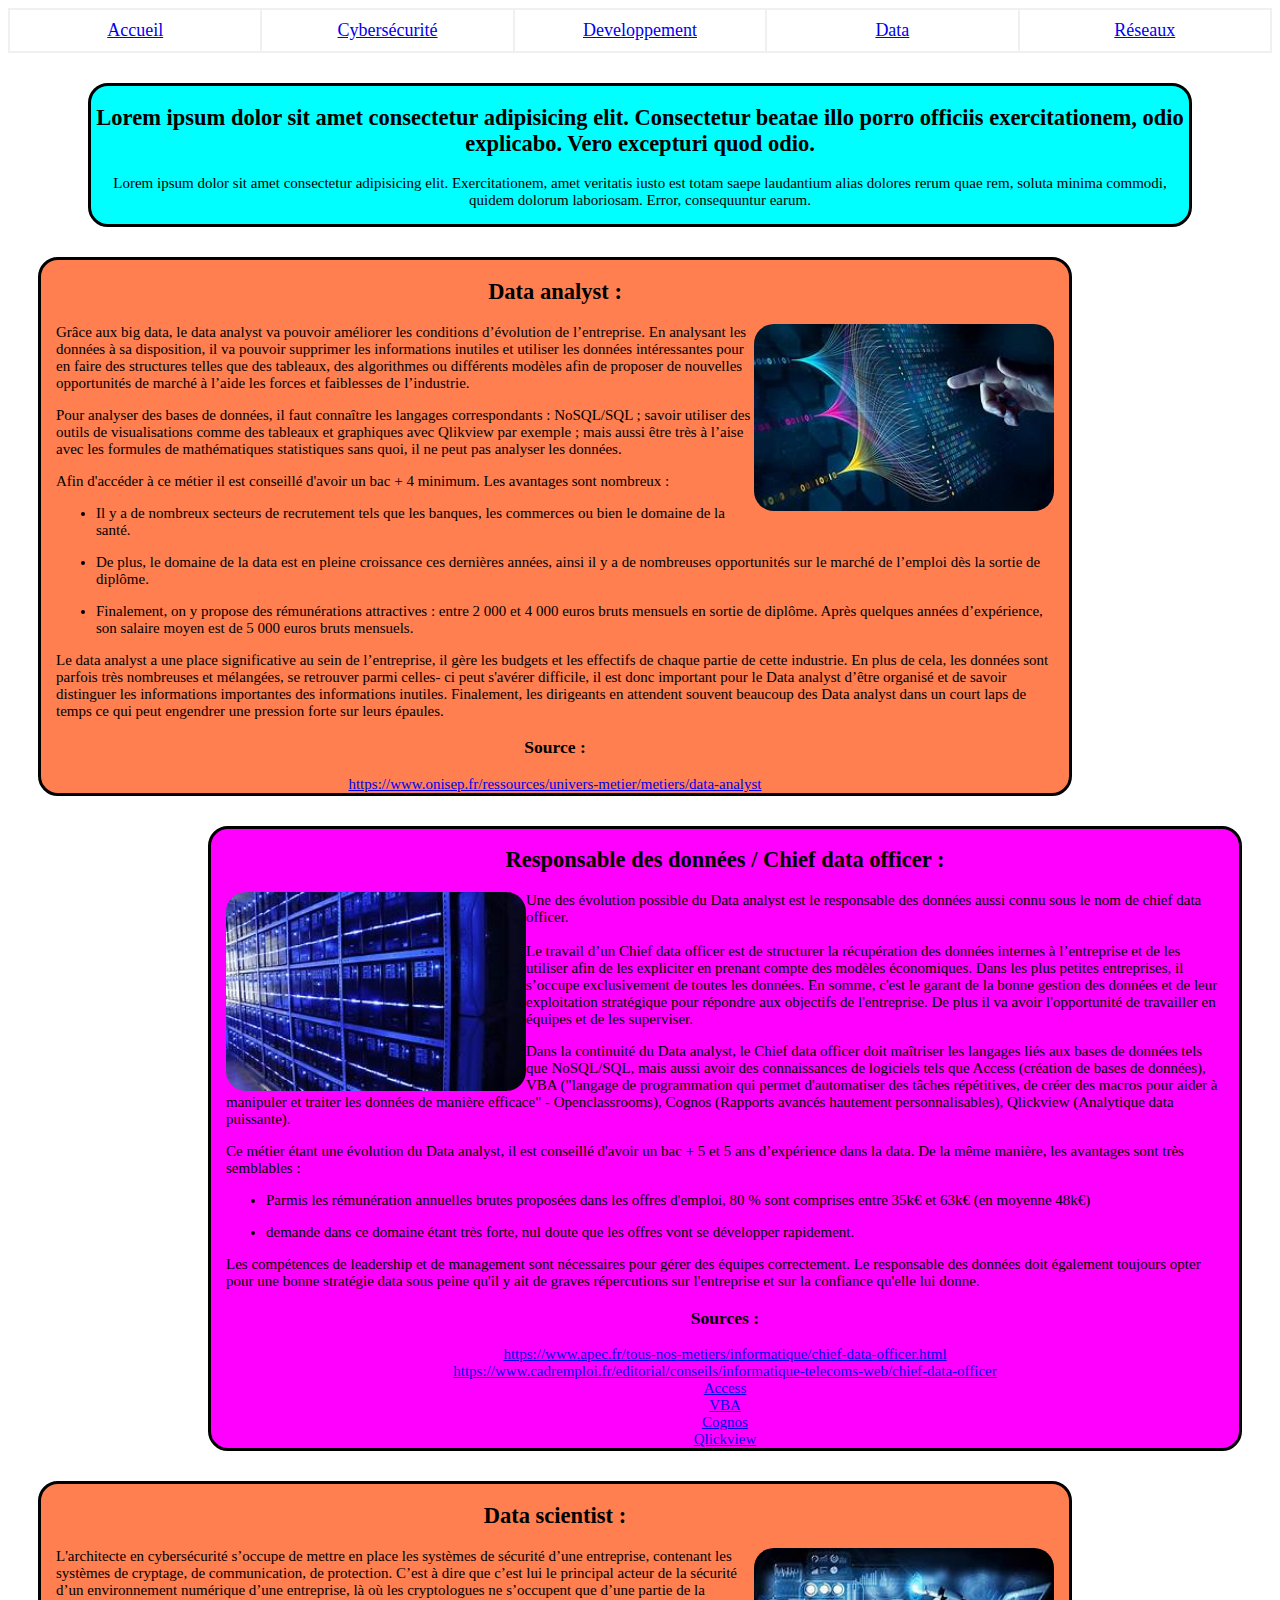
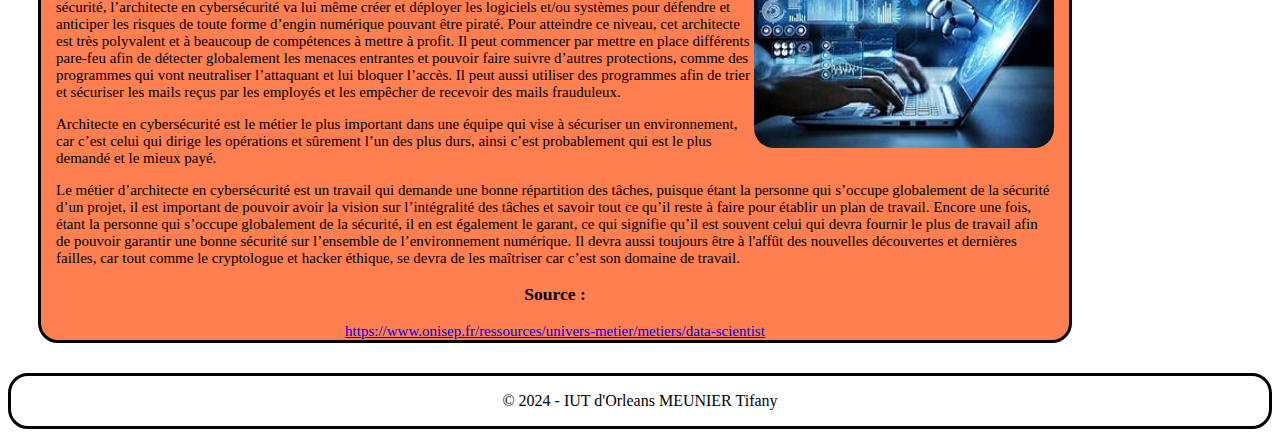
<file: SAEWEB-main/html/data.html>
<!DOCTYPE html>
<html lang="fr">

<head>
    <meta charset="UTF-8">
    <link rel="stylesheet" href="placement.css">
    <title>Les métiers de l'informatique</title>
</head>

<body>
    <header>
        <nav>
            <table>
                <tr>
                <td><a href="index.html">Accueil</a></td>
                <td><a href="cybersecurite.html">Cybersécurité</a></td>
                <td><a href="developpement.html">Developpement</a></td>
                <td><a href="data.html">Data</a></td>
                <td><a href="reseaux.html">Réseaux</a></td>
                </tr>
            </table>
        </nav>
    </header>


    <main>

        <section class = "intro">
            <h2>Lorem ipsum dolor sit amet consectetur adipisicing elit. Consectetur beatae illo porro officiis exercitationem, odio explicabo. Vero excepturi quod odio.</h2>
            <p>Lorem ipsum dolor sit amet consectetur adipisicing elit. Exercitationem, amet veritatis iusto est totam
                saepe laudantium alias dolores rerum quae rem, soluta minima commodi, quidem dolorum laboriosam. Error,
                consequuntur earum.</p>
        </section>

            <article class ="paire">
                    <h2>Data analyst :</h2>
                
                    <div class = "texte"> 
                        <img id="imgpaire" src="../medias/Data1.jpg" alt="data">

                    <p>Grâce aux big data, le data analyst va pouvoir améliorer les conditions d’évolution de l’entreprise.
                     En analysant les données à sa disposition, il va pouvoir supprimer les informations inutiles et utiliser les données intéressantes pour en faire des structures
                     telles que des tableaux, des algorithmes ou différents modèles afin de proposer de nouvelles opportunités de marché à l’aide les forces et faiblesses de l’industrie.
                    </p>
                    <p>
                        Pour analyser des bases de données, il faut connaître les langages correspondants : NoSQL/SQL ;
                         savoir utiliser des outils de visualisations comme des tableaux et graphiques avec Qlikview par exemple ;
                         mais aussi être très à l’aise avec les formules de mathématiques statistiques sans quoi, il ne peut pas analyser les données.
                    </p>
                    <p>Afin d'accéder à ce métier il est conseillé d'avoir un bac + 4 minimum.
                        Les avantages sont nombreux :</p>
                        <ul>
                            <li><p>Il y a de nombreux secteurs de recrutement tels que les banques, les commerces ou bien le domaine de la santé.</p></li>
                            <li><p>De plus, le domaine de la data est en pleine croissance ces dernières années, ainsi il y a de nombreuses opportunités sur le marché de l’emploi dès la sortie de diplôme.</p></li>
                            <li><p>Finalement, on y propose des rémunérations attractives : entre 2 000 et 4 000 euros bruts mensuels en sortie de diplôme. Après quelques années d’expérience, son salaire moyen est de 5 000 euros bruts mensuels.</p></li>
                        </ul>
                    <p>
                        Le data analyst a une place significative au sein de l’entreprise, il gère les budgets et les effectifs de chaque partie de cette
                         industrie. En plus de cela, les données sont parfois très nombreuses et mélangées, se retrouver parmi celles- ci peut s'avérer difficile, il est donc important pour le Data analyst d’être organisé et de savoir distinguer les informations importantes des informations inutiles. 
                         Finalement, les dirigeants en attendent souvent beaucoup des Data analyst dans un court laps de temps ce qui peut engendrer une pression forte sur leurs épaules.
                    </p>
                    </div>

                <section class="articleFooter">
                    <h3>Source :</h3>
                    <a href="https://www.onisep.fr/ressources/univers-metier/metiers/data-analyst">https://www.onisep.fr/ressources/univers-metier/metiers/data-analyst</a>

                </section>

            </article>


            <article class ="impaire">
                <h2>Responsable des données / Chief data officer :</h2>
            
                <div class = "texte"> 
                    <img id="imgimpaire" src="../medias/Data2.jpg" alt="data">

                <p>Une des évolution possible du Data analyst est le responsable des données aussi connu sous le nom de chief data officer.
                    <br><br>
                    Le travail d’un Chief data officer est de structurer la récupération des données internes à l’entreprise et de les utiliser afin de les expliciter en
                    prenant compte des modèles économiques. Dans les plus petites entreprises, il s’occupe exclusivement de toutes les données.
                    En somme, c'est le garant de la bonne gestion des données et de leur exploitation stratégique pour répondre aux objectifs de l'entreprise.
                    De plus il va avoir l'opportunité de travailler en équipes et de les superviser.
                </p>
                <p> Dans la continuité du Data analyst, le Chief data officer doit maîtriser les langages liés aux bases de données tels que NoSQL/SQL, mais aussi
                avoir des connaissances de logiciels tels que Access (création de bases de données), VBA ("langage de programmation qui permet
                d'automatiser des tâches répétitives, de créer des macros pour aider à manipuler et traiter les données de manière efficace" - Openclassrooms), Cognos 
                (Rapports avancés hautement personnalisables),  Qlickview (Analytique data puissante).
                </p>
                <p>Ce métier étant une évolution du Data analyst, il est conseillé d'avoir un bac + 5 et 5 ans d’expérience dans la data.
                De la même manière, les avantages sont très semblables :</p>
                    <ul>
                        <li><p>Parmis les rémunération annuelles brutes proposées dans les offres d'emploi, 80 %  sont comprises entre 35k€ et 63k€ (en moyenne 48k€)</p></li>
                        <li><p> demande dans ce domaine étant très forte, nul doute que les offres vont se développer rapidement.</p></li>
                    </ul>
                <p>Les compétences de leadership et de management sont nécessaires pour gérer des équipes correctement. Le responsable des données doit également toujours
                opter pour une bonne stratégie data sous peine qu'il y ait de graves répercutions sur l'entreprise et sur la confiance qu'elle lui donne.
                </p>
                </div>

            <section class="articleFooter">
                <h3>Sources :</h3>
                <a href="https://www.apec.fr/tous-nos-metiers/informatique/chief-data-officer.html">https://www.apec.fr/tous-nos-metiers/informatique/chief-data-officer.html</a>
                <br>
                <a href="https://www.cadremploi.fr/editorial/conseils/informatique-telecoms-web/chief-data-officer">https://www.cadremploi.fr/editorial/conseils/informatique-telecoms-web/chief-data-officer</a>
                <br>
                <a href="https://www.microsoft.com/fr-FR/microsoft-365/access?ef_id=_k_b84b57c82c51159719973070ac760737_k_&OCID=AIDcmm6h6yvz1x_SEM__k_b84b57c82c51159719973070ac760737_k_&msclkid=b84b57c82c51159719973070ac760737">Access</a>
                <br>
                <a href="https://openclassrooms.com/fr/courses/8039296-decouvrez-les-fondamentaux-vba">VBA</a>
                <br>
                <a href="https://www.ibm.com/fr-fr/products/cognos-analytics/features">Cognos</a>
                <br>
                <a href="https://www.qlik.com/fr-fr/products/qlikview">Qlickview</a>
            
            </section>
        </article>

        <article class ="paire">
            <h2>Data scientist :</h2>
        
            <div class = "texte"> 
                <img id="imgpaire2" src="../medias/Data3.jpg" alt="data">

            <p>L'architecte en cybersécurité s’occupe de mettre en place les systèmes de sécurité d’une entreprise, contenant les systèmes de cryptage, de communication, de protection. C’est à dire que c’est lui le principal acteur de la sécurité d’un environnement numérique d’une entreprise, là où les cryptologues ne s’occupent que d’une partie de la sécurité, l’architecte en cybersécurité va lui même créer et déployer les logiciels et/ou systèmes pour défendre et anticiper les risques de toute forme d’engin numérique pouvant être piraté.
                Pour atteindre ce niveau, cet architecte est très polyvalent et à beaucoup de compétences à mettre à profit. Il peut commencer par mettre en place différents pare-feu afin de détecter globalement les menaces entrantes et pouvoir faire suivre d’autres protections, comme des programmes qui vont neutraliser l’attaquant et lui bloquer l’accès.
Il peut aussi utiliser des programmes afin de trier et sécuriser les mails reçus par les employés et les empêcher de recevoir des mails frauduleux.

            </p>
            <p>
                Architecte en cybersécurité est le métier le plus important dans une équipe qui vise à sécuriser un environnement, car c’est celui qui dirige les opérations et sûrement l’un des plus durs, ainsi c’est probablement qui est le plus demandé et le mieux payé.

            </p>
            <p>Le métier d’architecte en cybersécurité est un travail qui demande une bonne répartition des tâches, puisque étant la personne qui s’occupe globalement de la sécurité d’un projet, il est important de pouvoir avoir la vision sur l’intégralité des tâches et savoir tout ce qu’il reste à faire pour établir un plan de travail. 
                Encore une fois, étant la personne qui s’occupe globalement de la sécurité, il en est également le garant, ce qui signifie qu’il est souvent celui qui devra fournir le plus de travail afin de pouvoir garantir une bonne sécurité sur l’ensemble de l’environnement numérique. Il devra aussi toujours être à l'affût des nouvelles découvertes et dernières failles, car tout comme le cryptologue et hacker éthique, se devra de les maîtriser car c’est son domaine de travail.
                
                </p>
            </div>

        <section class="articleFooter">
            <h3>Source :</h3>
            <a href="https://www.onisep.fr/ressources/univers-metier/metiers/data-scientist">https://www.onisep.fr/ressources/univers-metier/metiers/data-scientist</a>
        </section>
    </article>

    </main>

    <footer>
        <p>&copy; 2024 - IUT d'Orleans MEUNIER Tifany</p>
    </footer>
</body>

</html>
</file>
<file: css/position.css>
/* Header */

header{
    display: flex;
    justify-content: start;
    height: 10vh;
    width: 100%;
    margin-bottom: 5%;
}

header nav{
    width: 100%;
}

header table{
    width: 100%;
    margin-top: 1.6vh;
}

header td{

    width: 20%;
    text-align: center;
    height: 40px;
}

header a{
    width: 100%;
    height: 100%;
    display: block;
}

header a p{
    transform: translate(0, 100%);
}

/* ------------- */



/* Main */

main > h1{
    text-align: center;
}

.intro{
    justify-content: center;
    margin-left: 30%;
    margin-right: 30%;
    margin-bottom: 5%;
    text-align: center;
}


.domaines{
    display: flex;
    flex-wrap: wrap;
    margin: 5% 0%;
    align-items: center;
    justify-content: center;
}

.domaines article{
    width: 30%;
    margin: 5%;
    padding: 20px;
    text-align: center;
}

article img{
    width: 80%;
    height: 80%;
}

article input{
    width: 50%;
    height: 4vh;
}

/* Main > Pages secondaires */
#page article{
    margin-bottom: 2%;
    padding: 1%;
}

#page .metiers article:nth-child(odd){
    margin-right: 10%;
    margin-left: 2%;
}

#page .metiers article:nth-child(even){
    margin-right: 2%;
    margin-left: 10%;
}

#page article img{
    width: 300px;
    margin: 1%;
}

#page .metiers article:nth-child(even) img{
    float: right;
}

#page .metiers article:nth-child(odd) img{
    float: left;
}

#page .articleFooter{
    text-align: center;
}

#page .metiers article > h2{
    text-align: center;
}

#page .metiers article:nth-child(odd) ul{
    padding-left: 30%;
}

#page .metiers article:nth-child(even) ul {
    padding-left: 10%;
}

li{
    margin: 10px;
}

/* ------------- */



/* Footer */
footer{
    height: 10vh;
    width: 100%;
}

footer div{
    display: flex;
    justify-content: space-around;
}

footer > p{
    text-align: center;
}
</file>
<file: css/style.css>
@font-face {
    font-family: "Metropolis-Bold"; /* Nom de la police que tu choisis */
    src: url("../font/Metropolis-Bold.woff2") format("woff2");
    font-weight: normal;
    font-style: normal;
}

@font-face {
    font-family: "Metropolis-Normal";
    src: url("../font/Metropolis-Regular.woff2") format("woff2");
    font-weight: normal;
    font-style: normal;
}

@font-face {
    font-family: "Metropolis-SemiBold";
    src: url("../font//Metropolis-SemiBold.woff2") format("woff2");
    font-weight: normal;
    font-style: normal;
}

/* Header */
header, footer{
    background-color: #031B49;
    background: radial-gradient(circle at 100%, #031B49 50%, #5F4B8B);
}

header a{
    color: #000000;
}

header table{
    border-collapse: collapse;
}

header td{
    border: 2px solid #f0f0f0;
    background-color: rgba(255, 255, 255, 0.15);
    font-size: large;
}

header td:hover{
    animation: 0.5s brighten;
    background-color: rgba(255, 255, 255, 0.5);
}


/* ------------- */

h1 span {
    animation: 3s rgb-alt infinite;
}

h1, a, h2{
    font-family: "Metropolis-Bold";
}

div p, footer p, input{
    font-family: "Metropolis-Normal";
}

section > p{
    font-family: "Metropolis-SemiBold";
}


/* Main */
.intro{
    border:2px solid #000000;
    border-radius: 15px 0 15px 0;
}

img{
    border-radius: 5%;
}

article{
    border:2px solid black;
    border-radius: 20px;
    box-shadow: 4px 3px 2px 1px gray;
}

input{
    color: whitesmoke;
    background: #031B49;
}

input:hover{
    background: #5F4B8B;
}

input:active{
    transform: translate(1px,1px);
    background: #5F4B8B;
    box-shadow: inset 1px 1px 1px 1px #000000;
}
/* ------------- */



/* Footer */
footer{
    color: white;
}

footer a{
    color: #2eabff;
}
/* ------------- */



@keyframes brighten{
    from{
        background-color: rgba(255, 255, 255, 0.15);
    }
    to{
        background-color: rgba(255, 255, 255, 0.5);
    }
}


@keyframes rgb-alt{
    0%{
        color: #ff0000;
    }
    16%{
        color: #7f7f00;
    }
    33%{
        color: #00ff00;
    }
    48%{
        color: #007f7f;
    }
    66%{
        color: #0000ff;
    }
    82%{
        color: #7f007f;
    }
    100%{
        color: #ff0000;
    }
}
</file>
<file: css/color.css>
@font-face {
    font-family: "Metropolis-Bold"; /* Nom de la police que tu choisis */
    src: url("../font/Metropolis-Bold.woff2") format("woff2");
    font-weight: normal;
    font-style: normal;
}

@font-face {
    font-family: "Metropolis-Normal";
    src: url("../font/Metropolis-Regular.woff2") format("woff2");
    font-weight: normal;
    font-style: normal;
}

@font-face {
    font-family: "Metropolis-SemiBold";
    src: url("../font//Metropolis-SemiBold.woff2") format("woff2");
    font-weight: normal;
    font-style: normal;
}

/* Header */
header, footer{
    background-color: #031B49;
    background: radial-gradient(circle at 100%, #031B49 50%, #5F4B8B);
}

header a{
    color: #000000;
}

header table{
    border-collapse: collapse;
}

header td{
    border: 2px solid #f0f0f0;
    background-color: rgba(255, 255, 255, 0.15);
    font-size: large;
}

header td:hover{
    animation: 0.5s brighten;
    background-color: rgba(255, 255, 255, 0.5);
}


/* ------------- */

h1 span {
    animation: 3s rgb-alt infinite;
}

h1, a, h2{
    font-family: "Metropolis-Bold";
}

div p, footer p, input{
    font-family: "Metropolis-Normal";
}

section > p{
    font-family: "Metropolis-SemiBold";
}


/* Main */
.intro{
    border:2px solid #000000;
    border-radius: 15px 0 15px 0;
}

img{
    border-radius: 5%;
}

article{
    border:2px solid black;
    border-radius: 5%;
    box-shadow: 4px 3px 2px 1px gray;
}

input{
    color: whitesmoke;
    background: #031B49;
}

input:hover{
    background: #5F4B8B;
}

input:active{
    transform: translate(1px,1px);
    background: #5F4B8B;
    box-shadow: inset 1px 1px 1px 1px #000000;
}
/* ------------- */



/* Footer */
footer{
    color: white;
}

footer a{
    color: #2eabff;
}
/* ------------- */



@keyframes brighten{
    from{
        background-color: rgba(255, 255, 255, 0.15);
    }
    to{
        background-color: rgba(255, 255, 255, 0.5);
    }
}


@keyframes rgb-alt{
    0%{
        color: #ff0000;
    }
    16%{
        color: #7f7f00;
    }
    33%{
        color: #00ff00;
    }
    48%{
        color: #007f7f;
    }
    66%{
        color: #0000ff;
    }
    82%{
        color: #7f007f;
    }
    100%{
        color: #ff0000;
    }
}
</file>
<file: SAEWEB-main/html/placement.css>
table {
    width: 100%;
    border-collapse: collapse;
}

td {
    padding: 10px;
    width: 20%;
    border: 2px solid #f0f0f0;
    text-align: center;
    font-size: large;
}

.intro{
    background-color: aqua;
    margin-right: 80px;
    margin-left: 80px;
    margin-top: 30px;
    margin-bottom: 30px;
    font-size:15px;
    border: solid;
    border-radius: 20px;
    text-align: center;
}

.paire{
    background-color: coral;
    margin-right: 200px;
    margin-left: 30px;
    margin-top: 30px;
    margin-bottom: 30px;
    font-size:15px;
    border: solid;
    border-radius: 20px;
}
.articleFooter{
    width: 100%;
    text-align: center;
}

.texte{
    padding-left: 15px;
    padding-right: 15px;
}

.paire .texte>img{
    width: 300px;
    border-radius: 20px;
    float:right;
}

h2{
    text-align: center;
}

.impaire{
    background-color: fuchsia;
    margin-right: 30px;
    margin-left: 200px;
    margin-top: 30px;
    margin-bottom: 30px;
    font-size:15px;
    border: solid;
    border-radius: 20px;
}

.impaire .texte>img{
    width: 300px;
    border-radius: 20px;
    float:left;
}

footer{
    text-align: center;
    border:solid;
    border-radius: 20px;
}
</file>
